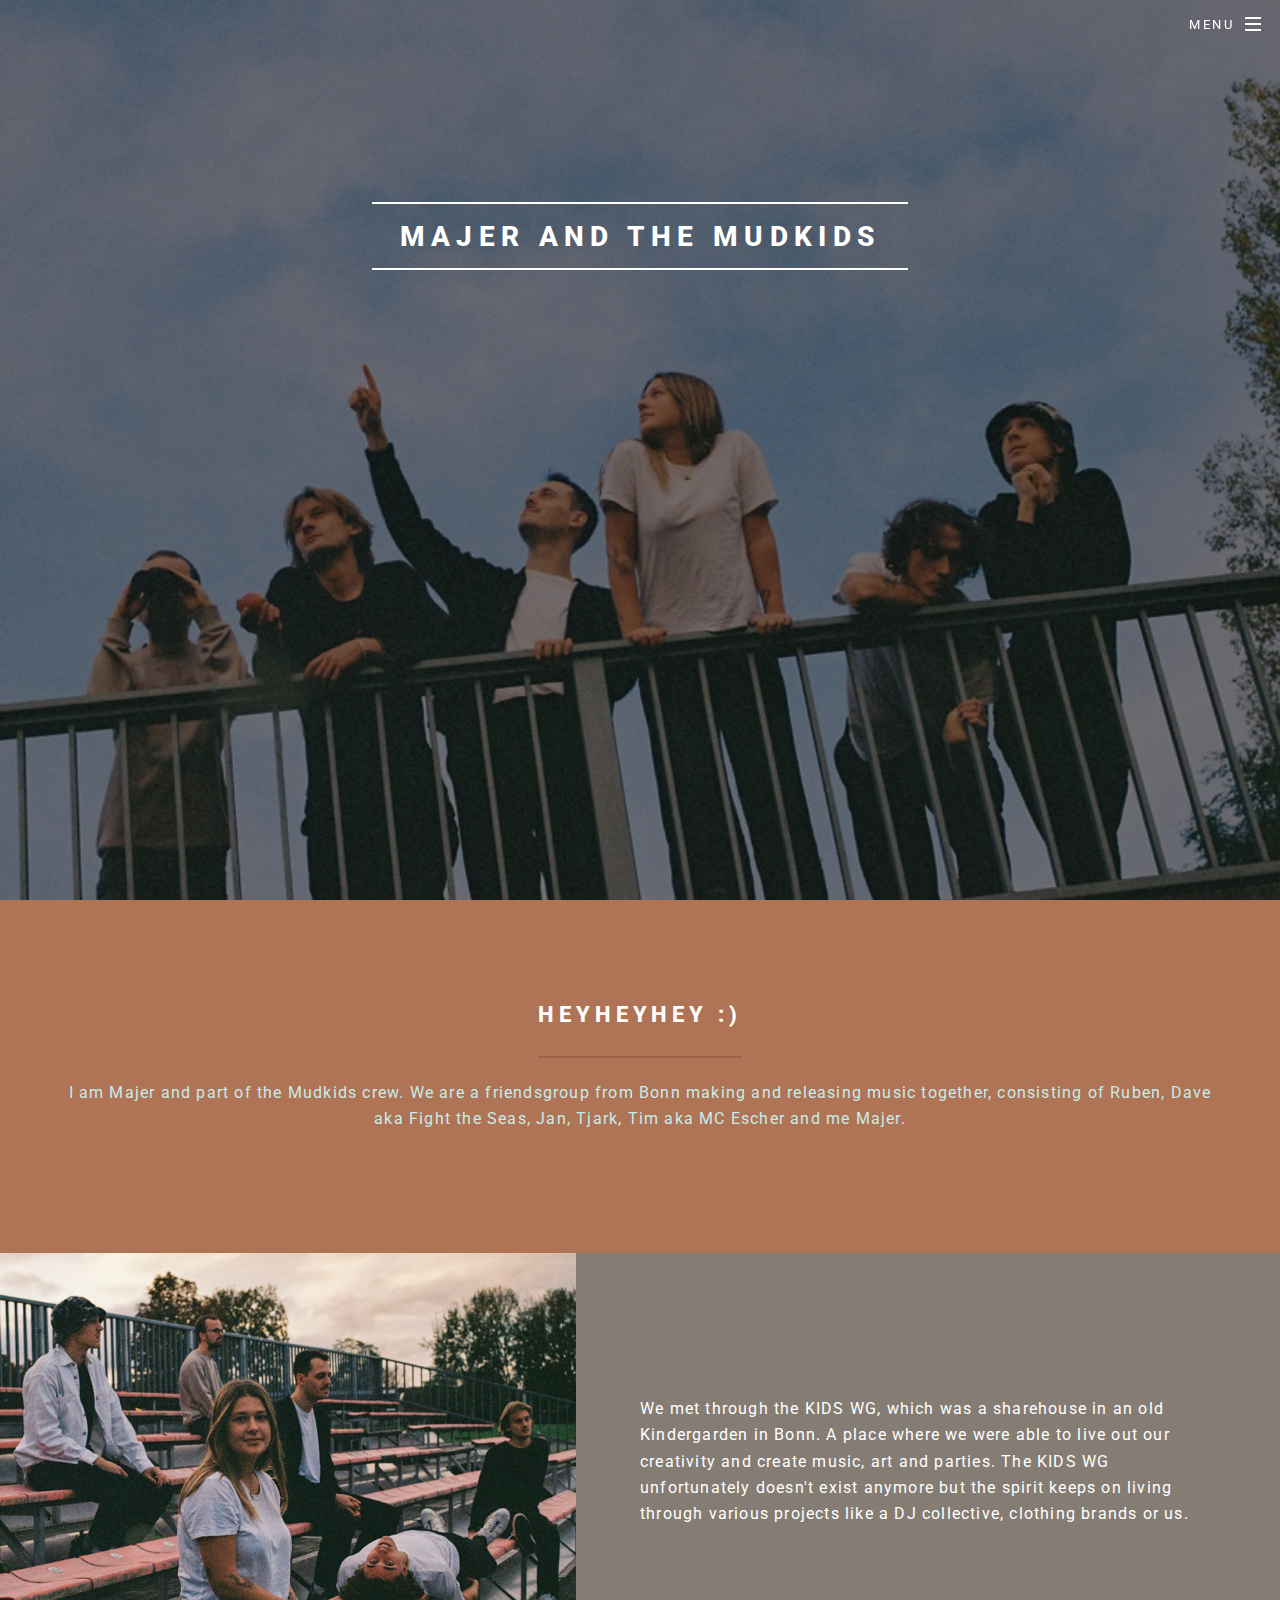
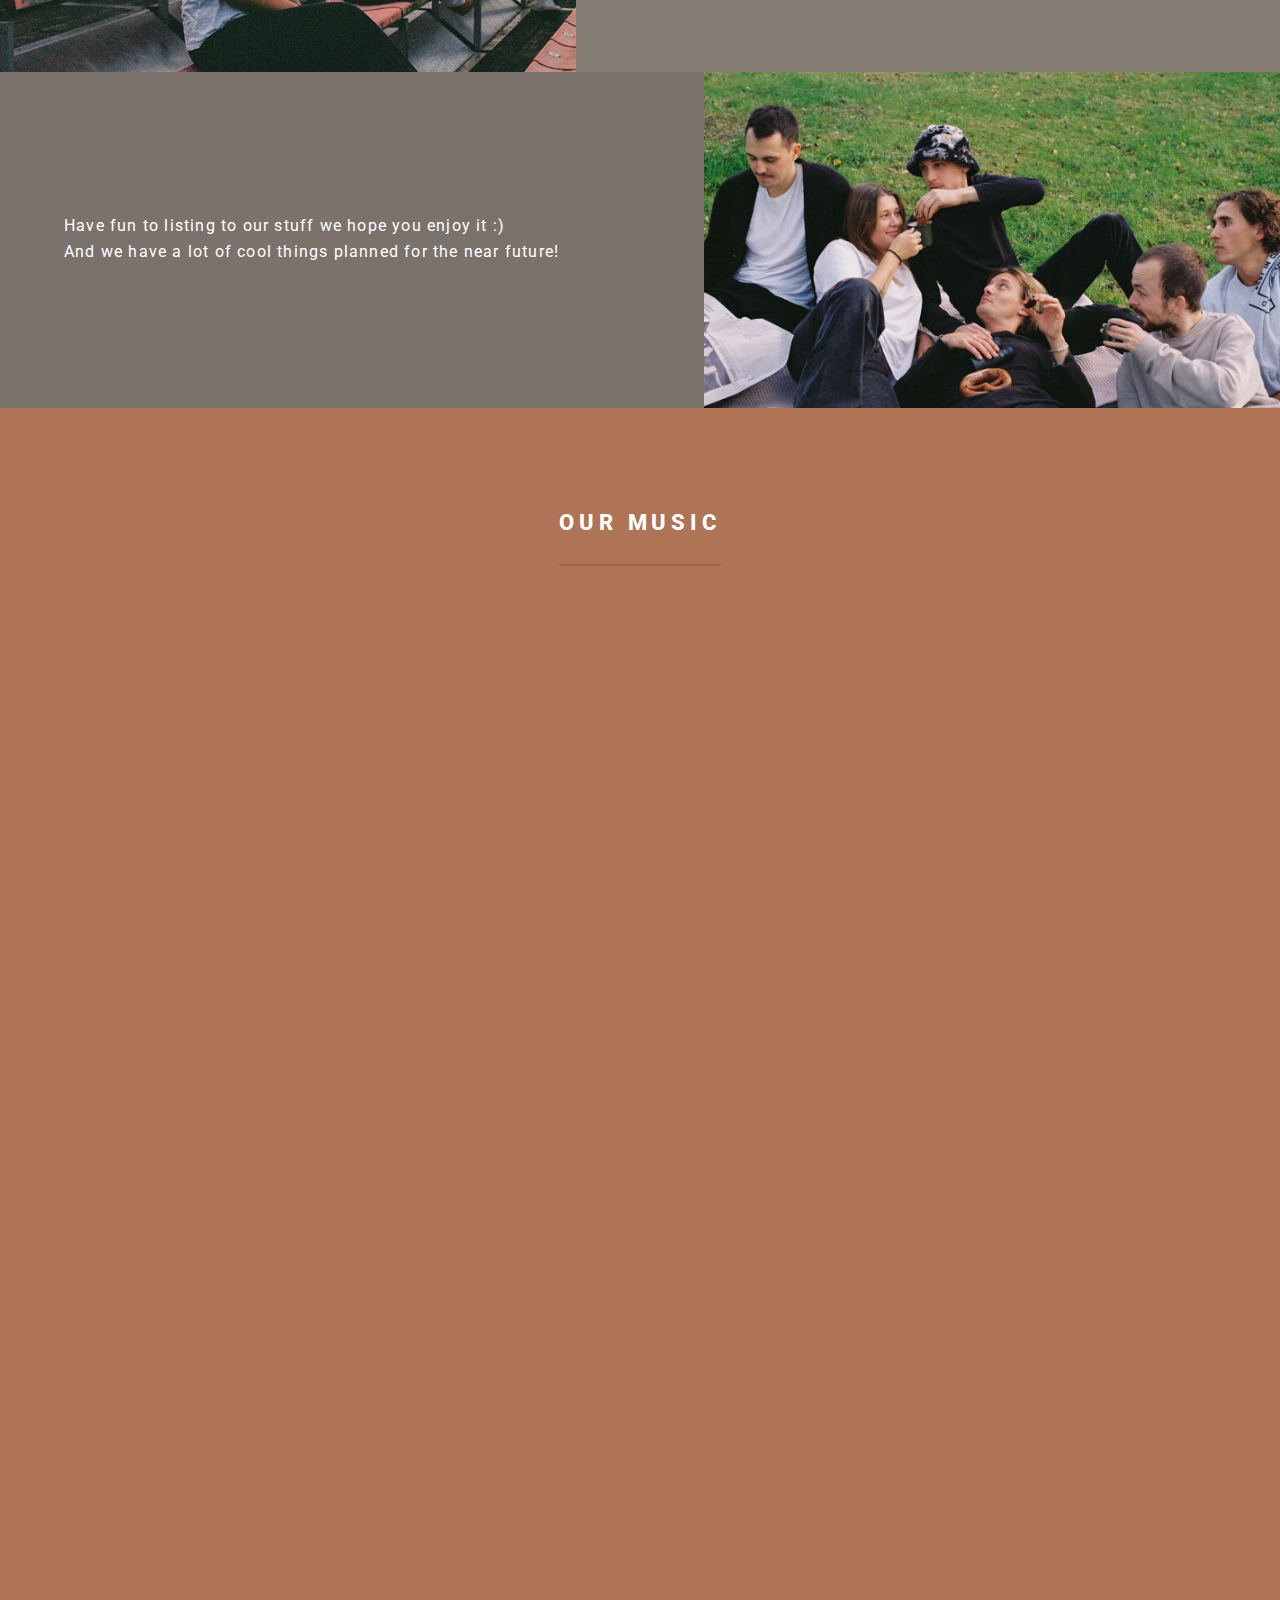
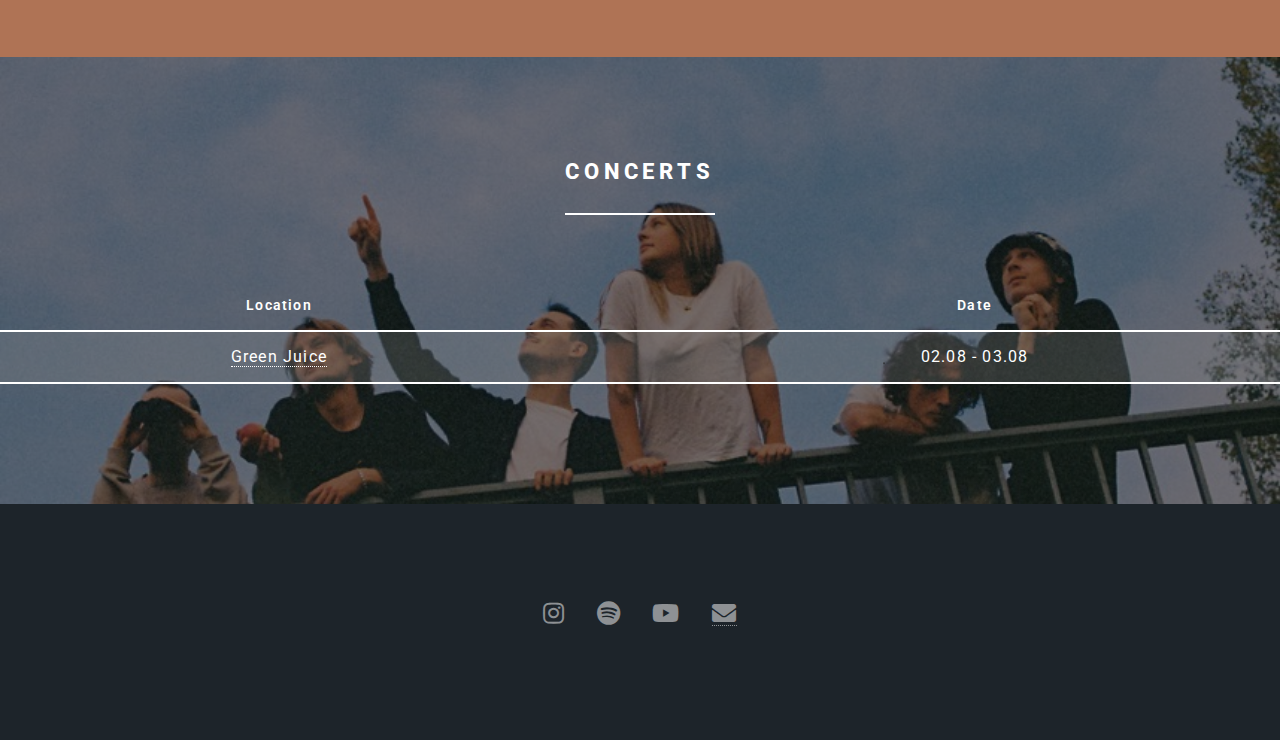
<file: index.html>
<!DOCTYPE HTML>
<!--
	Spectral by HTML5 UP
	html5up.net | @ajlkn
	Free for personal and commercial use under the CCA 3.0 license (html5up.net/license)
-->

<html>

<head>
	<title>MAJER AND THE MUDKIDS</title>
	<meta charset="utf-8" />
	<meta name="viewport" content="width=device-width, initial-scale=1, user-scalable=no" />
	<link rel="stylesheet" href="assets/css/main.css" />
	<noscript>
		<link rel="stylesheet" href="assets/css/noscript.css" />
	</noscript>
</head>

<body class="landing is-preload">

	<!-- Page Wrapper -->
	<div id="page-wrapper">

		<!-- Header -->
		<header id="header" class="alt">
			<h1><a href="index.html">MAJER AND THE MUDKIDS</a></h1>
			<nav id="nav">
				<ul>
					<li class="special">
						<a href="#menu" class="menuToggle"><span>Menu</span></a>
						<div id="menu">
							<ul>
								<li><a href="index.html">Home</a></li>
								<li><a href="presskit.html">Presskit</a></li>
							</ul>
						</div>
					</li>
				</ul>
			</nav>
		</header>

		<!-- Banner -->
		<section id="banner">
			<div class="inner">
				<h2>MAJER AND THE MUDKIDS</h2>

			</div>
		</section>
		<!-- One -->

		<section id="one" class="wrapper style1 special">
			<div class="inner">
				<header class="major">
					<h2>Heyheyhey :)</h2>
					<p>I am Majer and part of the Mudkids crew. We are a friendsgroup from Bonn making and releasing
						music together, consisting of Ruben, Dave aka Fight the Seas, Jan, Tjark, Tim aka MC Escher and
						me Majer.</p>
				</header>

			</div>
		</section>


		<!-- Two -->
		<section id="two" class="wrapper alt style2">
			<section class="spotlight">
				<div class="image"><img src="images/image1.jpg" alt="" /></div>
				<div class="content">
					<p>We met through the KIDS WG, which was a sharehouse in an old Kindergarden in Bonn. A place where
						we were able to live out our creativity and create music, art and parties.
						The KIDS WG unfortunately doesn't exist
						anymore but the spirit keeps on living through various projects like a DJ collective, clothing
						brands or us.
					</p>
				</div>
			</section>
			<section class="spotlight">
				<div class="image"><img src="images/image2.jpg" alt="" /></div>
				<div class="content">
					<p> Have fun to listing to our stuff we hope you enjoy it :) <br>
						And we have a lot of cool things planned for the near future!</p>

				</div>
			</section>
		</section>




		<!-- Three -->
		<section id="three" class="wrapper style3 special">
			<div class="inner">
				<header class="major">
					<h2>Our Music</h2>
				</header>

				<iframe style="border-radius:12px"
					src="https://open.spotify.com/embed/artist/4MCT8Q7WXPLFMRw2hrUx1h?utm_source=generator" width="100%"
					height="500" frameBorder="0" allowfullscreen=""
					allow="autoplay; clipboard-write; encrypted-media; fullscreen; picture-in-picture"
					loading="lazy"></iframe>
				<p></p>

				<iframe style="border-radius:12px" width="70%" height="400"
					src="https://www.youtube.com/embed/W2gVdCemaFY?si=Fq9wbRlB6fjJJgXr" title="YouTube video player"
					frameborder="0"
					allow="accelerometer; autoplay; clipboard-write; encrypted-media; gyroscope; picture-in-picture; web-share"
					allowfullscreen></iframe>

			</div>
		</section>




		<!-- Tables -->
		<section id="three" class="wrapper style4 special">
			<div class="inner">
				<header class="major">
					<h2>Concerts</h2>
				</header>

			</div>
			<!--
			<div>
				<h3>More Coming Soon</h3>
			</div>
		-->
			<div class="table-wrapper">

				<table>
					<thead>

						<th>Location</th>
						<th></th>
						<th>Date</th>
						</tr>
					</thead>
					<tbody>

						<tr>
							<td><a href="https://www.green-juice.de/artist/majer/">Green Juice</a> </td>
							<td></td>
							<td> 02.08 - 03.08</td>
						</tr>

					</tbody>
					<tfoot>
						<tr>
							<td colspan="2"></td>
						</tr>
					</tfoot>
				</table>
			</div>
		</section>
		<!-- Footer -->
		<footer id="footer">
			<ul class="icons">
				<li><a href="https://www.instagram.com/majerandthemudkids/" class="icon brands fa-instagram"><span
							class="label">Instagram</span></a></li>
				<li><a href="https://open.spotify.com/artist/4MCT8Q7WXPLFMRw2hrUx1h?si=6uiwwJPZSTajg1irGy8sCw"
						class="icon brands fa-spotify"><span class="label">Spotify</span></a></li>
				<li><a href="https://m.youtube.com/@mudkidscrew4170" class="icon brands fa-youtube"><span
							class="label">YouTube</span></a></li>
				<li><a href="mailto:majerandthemudkids@gmail.com" class="fa fa-envelope"></a></li>

			</ul>

	</div>

	<!-- Scripts -->
	<script src="assets/js/jquery.min.js"></script>
	<script src="assets/js/jquery.scrollex.min.js"></script>
	<script src="assets/js/jquery.scrolly.min.js"></script>
	<script src="assets/js/browser.min.js"></script>
	<script src="assets/js/breakpoints.min.js"></script>
	<script src="assets/js/util.js"></script>
	<script src="assets/js/main.js"></script>

</body>

</html>
</file>
<file: assets/css/noscript.css>
/*
	Spectral by HTML5 UP
	html5up.net | @ajlkn
	Free for personal and commercial use under the CCA 3.0 license (html5up.net/license)
*/

/* Banner */

	body.is-preload #banner h2 {
		-moz-transform: none;
		-webkit-transform: none;
		-ms-transform: none;
		transform: none;
		opacity: 1;
	}

		body.is-preload #banner h2:before, body.is-preload #banner h2:after {
			width: 100%;
		}

	body.is-preload #banner .more {
		-moz-transform: none;
		-webkit-transform: none;
		-ms-transform: none;
		transform: none;
		opacity: 1;
	}

	body.is-preload #banner:after {
		opacity: 0;
	}
</file>
<file: assets/css/main.css>
@import url(fontawesome-all.min.css);
@import url("https://fonts.googleapis.com/css?family=Open+Sans:400,400italic,600,600italic,800,800italic");
@import url("https://fonts.googleapis.com/css2?family=Nunito:wght@500&family=Roboto&display=swap");
/*
	Spectral by HTML5 UP
	html5up.net | @ajlkn
	Free for personal and commercial use under the CCA 3.0 license (html5up.net/license)
*/

html,
body,
div,
span,
applet,
object,
iframe,
h1,
h2,
h3,
h4,
h5,
h6,
p,
blockquote,
pre,
a,
abbr,
acronym,
address,
big,
cite,
code,
del,
dfn,
em,
img,
ins,
kbd,
q,
s,
samp,
small,
strike,
strong,
sub,
sup,
tt,
var,
b,
u,
i,
center,
dl,
dt,
dd,
ol,
ul,
li,
fieldset,
form,
label,
legend,
table,
caption,
tbody,
tfoot,
thead,
tr,
th,
td,
article,
aside,
canvas,
details,
embed,
figure,
figcaption,
footer,
header,
hgroup,
menu,
nav,
output,
ruby,
section,
summary,
time,
mark,
audio,
video {
  margin: 0;
  padding: 0;
  border: 0;
  font-size: 100%;
  font: inherit;
  vertical-align: baseline;
}

article,
aside,
details,
figcaption,
figure,
footer,
header,
hgroup,
menu,
nav,
section {
  display: block;
}

body {
  line-height: 1;
}

ol,
ul {
  list-style: none;
}

blockquote,
q {
  quotes: none;
}

blockquote:before,
blockquote:after,
q:before,
q:after {
  content: "";
  content: none;
}

table {
  border-collapse: collapse;
  border-spacing: 0;
}

body {
  -webkit-text-size-adjust: none;
}

mark {
  background-color: transparent;
  color: inherit;
}

input::-moz-focus-inner {
  border: 0;
  padding: 0;
}

input,
select,
textarea {
  -moz-appearance: none;
  -webkit-appearance: none;
  -ms-appearance: none;
  appearance: none;
}

/* Basic */

html {
  box-sizing: border-box;
}

*,
*:before,
*:after {
  box-sizing: inherit;
}

body {
  background: #b0c0da;
}

body.is-preload *,
body.is-preload *:before,
body.is-preload *:after {
  -moz-animation: none !important;
  -webkit-animation: none !important;
  -ms-animation: none !important;
  animation: none !important;
  -moz-transition: none !important;
  -webkit-transition: none !important;
  -ms-transition: none !important;
  transition: none !important;
}

body,
input,
select,
textarea {
  color: #fff;
  font-family: "Roboto", "Open Sans", Helvetica, sans-serif;
  font-size: 15pt;
  font-weight: 400;
  letter-spacing: 0.075em;
  line-height: 1.65em;
}

@media screen and (max-width: 1680px) {
  body,
  input,
  select,
  textarea {
    font-size: 13pt;
  }
}

@media screen and (max-width: 1280px) {
  body,
  input,
  select,
  textarea {
    font-size: 12pt;
  }
}

@media screen and (max-width: 736px) {
  body,
  input,
  select,
  textarea {
    font-size: 11pt;
    letter-spacing: 0.0375em;
  }
}

a {
  -moz-transition: color 0.2s ease, border-bottom-color 0.2s ease;
  -webkit-transition: color 0.2s ease, border-bottom-color 0.2s ease;
  -ms-transition: color 0.2s ease, border-bottom-color 0.2s ease;
  transition: color 0.2s ease, border-bottom-color 0.2s ease;
  border-bottom: dotted 1px;
  color: inherit;
  text-decoration: none;
}

a:hover {
  border-bottom-color: transparent;
}

strong,
b {
  color: #fff;
  font-weight: 600;
}

em,
i {
  font-style: italic;
}

p {
  margin: 0 0 2em 0;
}

h1,
h2,
h3,
h4,
h5,
h6 {
  color: #fff;
  font-weight: 800;
  letter-spacing: 0.225em;
  line-height: 1em;
  margin: 0 0 1em 0;
  text-transform: uppercase;
}

h1 a,
h2 a,
h3 a,
h4 a,
h5 a,
h6 a {
  color: inherit;
  text-decoration: none;
}

h2 {
  font-size: 1.35em;
  line-height: 1.75em;
}

@media screen and (max-width: 736px) {
  h2 {
    font-size: 1.1em;
    line-height: 1.65em;
  }
}

h3 {
  font-size: 1.15em;
  line-height: 1.75em;
}

@media screen and (max-width: 736px) {
  h3 {
    font-size: 1em;
    line-height: 1.65em;
  }
}

h4 {
  font-size: 1em;
  line-height: 1.5em;
}

h5 {
  font-size: 0.8em;
  line-height: 1.5em;
}

h6 {
  font-size: 0.7em;
  line-height: 1.5em;
}

sub {
  font-size: 0.8em;
  position: relative;
  top: 0.5em;
}

sup {
  font-size: 0.8em;
  position: relative;
  top: -0.5em;
}

hr {
  border: 0;
  border-bottom: solid 2px #fff;
  margin: 3em 0;
}

hr.major {
  margin: 4.5em 0;
}

blockquote {
  border-left: solid 4px #fff;
  font-style: italic;
  margin: 0 0 2em 0;
  padding: 0.5em 0 0.5em 2em;
}

code {
  background: rgba(144, 144, 144, 0.25);
  border-radius: 3px;
  font-family: "Courier New", monospace;
  font-size: 0.9em;
  letter-spacing: 0;
  margin: 0 0.25em;
  padding: 0.25em 0.65em;
}

pre {
  -webkit-overflow-scrolling: touch;
  font-family: "Courier New", monospace;
  font-size: 0.9em;
  margin: 0 0 2em 0;
}

pre code {
  display: block;
  line-height: 1.75em;
  padding: 1em 1.5em;
  overflow-x: auto;
}

.align-left {
  text-align: left;
}

.align-center {
  text-align: center;
}

.align-right {
  text-align: right;
}

/* Row */

.row {
  display: flex;
  flex-wrap: wrap;
  box-sizing: border-box;
  align-items: stretch;
}

.row > * {
  box-sizing: border-box;
}

.row.gtr-uniform > * > :last-child {
  margin-bottom: 0;
}

.row.aln-left {
  justify-content: flex-start;
}

.row.aln-center {
  justify-content: center;
}

.row.aln-right {
  justify-content: flex-end;
}

.row.aln-top {
  align-items: flex-start;
}

.row.aln-middle {
  align-items: center;
}

.row.aln-bottom {
  align-items: flex-end;
}

.row > .imp {
  order: -1;
}

.row > .col-1 {
  width: 8.33333%;
}

.row > .off-1 {
  margin-left: 8.33333%;
}

.row > .col-2 {
  width: 16.66667%;
}

.row > .off-2 {
  margin-left: 16.66667%;
}

.row > .col-3 {
  width: 25%;
}

.row > .off-3 {
  margin-left: 25%;
}

.row > .col-4 {
  width: 33.33333%;
}

.row > .off-4 {
  margin-left: 33.33333%;
}

.row > .col-5 {
  width: 41.66667%;
}

.row > .off-5 {
  margin-left: 41.66667%;
}

.row > .col-6 {
  width: 50%;
}

.row > .off-6 {
  margin-left: 50%;
}

.row > .col-7 {
  width: 58.33333%;
}

.row > .off-7 {
  margin-left: 58.33333%;
}

.row > .col-8 {
  width: 66.66667%;
}

.row > .off-8 {
  margin-left: 66.66667%;
}

.row > .col-9 {
  width: 75%;
}

.row > .off-9 {
  margin-left: 75%;
}

.row > .col-10 {
  width: 83.33333%;
}

.row > .off-10 {
  margin-left: 83.33333%;
}

.row > .col-11 {
  width: 91.66667%;
}

.row > .off-11 {
  margin-left: 91.66667%;
}

.row > .col-12 {
  width: 100%;
}

.row > .off-12 {
  margin-left: 100%;
}

.row.gtr-0 {
  margin-top: 0;
  margin-left: 0em;
}

.row.gtr-0 > * {
  padding: 0 0 0 0em;
}

.row.gtr-0.gtr-uniform {
  margin-top: 0em;
}

.row.gtr-0.gtr-uniform > * {
  padding-top: 0em;
}

.row.gtr-25 {
  margin-top: 0;
  margin-left: -0.375em;
}

.row.gtr-25 > * {
  padding: 0 0 0 0.375em;
}

.row.gtr-25.gtr-uniform {
  margin-top: -0.375em;
}

.row.gtr-25.gtr-uniform > * {
  padding-top: 0.375em;
}

.row.gtr-50 {
  margin-top: 0;
  margin-left: -0.75em;
}

.row.gtr-50 > * {
  padding: 0 0 0 0.75em;
}

.row.gtr-50.gtr-uniform {
  margin-top: -0.75em;
}

.row.gtr-50.gtr-uniform > * {
  padding-top: 0.75em;
}

.row {
  margin-top: 0;
  margin-left: -1.5em;
}

.row > * {
  padding: 0 0 0 1.5em;
}

.row.gtr-uniform {
  margin-top: -1.5em;
}

.row.gtr-uniform > * {
  padding-top: 1.5em;
}

.row.gtr-150 {
  margin-top: 0;
  margin-left: -2.25em;
}

.row.gtr-150 > * {
  padding: 0 0 0 2.25em;
}

.row.gtr-150.gtr-uniform {
  margin-top: -2.25em;
}

.row.gtr-150.gtr-uniform > * {
  padding-top: 2.25em;
}

.row.gtr-200 {
  margin-top: 0;
  margin-left: -3em;
}

.row.gtr-200 > * {
  padding: 0 0 0 3em;
}

.row.gtr-200.gtr-uniform {
  margin-top: -3em;
}

.row.gtr-200.gtr-uniform > * {
  padding-top: 3em;
}

@media screen and (max-width: 1680px) {
  .row {
    display: flex;
    flex-wrap: wrap;
    box-sizing: border-box;
    align-items: stretch;
  }

  .row > * {
    box-sizing: border-box;
  }

  .row.gtr-uniform > * > :last-child {
    margin-bottom: 0;
  }

  .row.aln-left {
    justify-content: flex-start;
  }

  .row.aln-center {
    justify-content: center;
  }

  .row.aln-right {
    justify-content: flex-end;
  }

  .row.aln-top {
    align-items: flex-start;
  }

  .row.aln-middle {
    align-items: center;
  }

  .row.aln-bottom {
    align-items: flex-end;
  }

  .row > .imp-xlarge {
    order: -1;
  }

  .row > .col-1-xlarge {
    width: 8.33333%;
  }

  .row > .off-1-xlarge {
    margin-left: 8.33333%;
  }

  .row > .col-2-xlarge {
    width: 16.66667%;
  }

  .row > .off-2-xlarge {
    margin-left: 16.66667%;
  }

  .row > .col-3-xlarge {
    width: 25%;
  }

  .row > .off-3-xlarge {
    margin-left: 25%;
  }

  .row > .col-4-xlarge {
    width: 33.33333%;
  }

  .row > .off-4-xlarge {
    margin-left: 33.33333%;
  }

  .row > .col-5-xlarge {
    width: 41.66667%;
  }

  .row > .off-5-xlarge {
    margin-left: 41.66667%;
  }

  .row > .col-6-xlarge {
    width: 50%;
  }

  .row > .off-6-xlarge {
    margin-left: 50%;
  }

  .row > .col-7-xlarge {
    width: 58.33333%;
  }

  .row > .off-7-xlarge {
    margin-left: 58.33333%;
  }

  .row > .col-8-xlarge {
    width: 66.66667%;
  }

  .row > .off-8-xlarge {
    margin-left: 66.66667%;
  }

  .row > .col-9-xlarge {
    width: 75%;
  }

  .row > .off-9-xlarge {
    margin-left: 75%;
  }

  .row > .col-10-xlarge {
    width: 83.33333%;
  }

  .row > .off-10-xlarge {
    margin-left: 83.33333%;
  }

  .row > .col-11-xlarge {
    width: 91.66667%;
  }

  .row > .off-11-xlarge {
    margin-left: 91.66667%;
  }

  .row > .col-12-xlarge {
    width: 100%;
  }

  .row > .off-12-xlarge {
    margin-left: 100%;
  }

  .row.gtr-0 {
    margin-top: 0;
    margin-left: 0em;
  }

  .row.gtr-0 > * {
    padding: 0 0 0 0em;
  }

  .row.gtr-0.gtr-uniform {
    margin-top: 0em;
  }

  .row.gtr-0.gtr-uniform > * {
    padding-top: 0em;
  }

  .row.gtr-25 {
    margin-top: 0;
    margin-left: -0.375em;
  }

  .row.gtr-25 > * {
    padding: 0 0 0 0.375em;
  }

  .row.gtr-25.gtr-uniform {
    margin-top: -0.375em;
  }

  .row.gtr-25.gtr-uniform > * {
    padding-top: 0.375em;
  }

  .row.gtr-50 {
    margin-top: 0;
    margin-left: -0.75em;
  }

  .row.gtr-50 > * {
    padding: 0 0 0 0.75em;
  }

  .row.gtr-50.gtr-uniform {
    margin-top: -0.75em;
  }

  .row.gtr-50.gtr-uniform > * {
    padding-top: 0.75em;
  }

  .row {
    margin-top: 0;
    margin-left: -1.5em;
  }

  .row > * {
    padding: 0 0 0 1.5em;
  }

  .row.gtr-uniform {
    margin-top: -1.5em;
  }

  .row.gtr-uniform > * {
    padding-top: 1.5em;
  }

  .row.gtr-150 {
    margin-top: 0;
    margin-left: -2.25em;
  }

  .row.gtr-150 > * {
    padding: 0 0 0 2.25em;
  }

  .row.gtr-150.gtr-uniform {
    margin-top: -2.25em;
  }

  .row.gtr-150.gtr-uniform > * {
    padding-top: 2.25em;
  }

  .row.gtr-200 {
    margin-top: 0;
    margin-left: -3em;
  }

  .row.gtr-200 > * {
    padding: 0 0 0 3em;
  }

  .row.gtr-200.gtr-uniform {
    margin-top: -3em;
  }

  .row.gtr-200.gtr-uniform > * {
    padding-top: 3em;
  }
}

@media screen and (max-width: 1280px) {
  .row {
    display: flex;
    flex-wrap: wrap;
    box-sizing: border-box;
    align-items: stretch;
  }

  .row > * {
    box-sizing: border-box;
  }

  .row.gtr-uniform > * > :last-child {
    margin-bottom: 0;
  }

  .row.aln-left {
    justify-content: flex-start;
  }

  .row.aln-center {
    justify-content: center;
  }

  .row.aln-right {
    justify-content: flex-end;
  }

  .row.aln-top {
    align-items: flex-start;
  }

  .row.aln-middle {
    align-items: center;
  }

  .row.aln-bottom {
    align-items: flex-end;
  }

  .row > .imp-large {
    order: -1;
  }

  .row > .col-1-large {
    width: 8.33333%;
  }

  .row > .off-1-large {
    margin-left: 8.33333%;
  }

  .row > .col-2-large {
    width: 16.66667%;
  }

  .row > .off-2-large {
    margin-left: 16.66667%;
  }

  .row > .col-3-large {
    width: 25%;
  }

  .row > .off-3-large {
    margin-left: 25%;
  }

  .row > .col-4-large {
    width: 33.33333%;
  }

  .row > .off-4-large {
    margin-left: 33.33333%;
  }

  .row > .col-5-large {
    width: 41.66667%;
  }

  .row > .off-5-large {
    margin-left: 41.66667%;
  }

  .row > .col-6-large {
    width: 50%;
  }

  .row > .off-6-large {
    margin-left: 50%;
  }

  .row > .col-7-large {
    width: 58.33333%;
  }

  .row > .off-7-large {
    margin-left: 58.33333%;
  }

  .row > .col-8-large {
    width: 66.66667%;
  }

  .row > .off-8-large {
    margin-left: 66.66667%;
  }

  .row > .col-9-large {
    width: 75%;
  }

  .row > .off-9-large {
    margin-left: 75%;
  }

  .row > .col-10-large {
    width: 83.33333%;
  }

  .row > .off-10-large {
    margin-left: 83.33333%;
  }

  .row > .col-11-large {
    width: 91.66667%;
  }

  .row > .off-11-large {
    margin-left: 91.66667%;
  }

  .row > .col-12-large {
    width: 100%;
  }

  .row > .off-12-large {
    margin-left: 100%;
  }

  .row.gtr-0 {
    margin-top: 0;
    margin-left: 0em;
  }

  .row.gtr-0 > * {
    padding: 0 0 0 0em;
  }

  .row.gtr-0.gtr-uniform {
    margin-top: 0em;
  }

  .row.gtr-0.gtr-uniform > * {
    padding-top: 0em;
  }

  .row.gtr-25 {
    margin-top: 0;
    margin-left: -0.375em;
  }

  .row.gtr-25 > * {
    padding: 0 0 0 0.375em;
  }

  .row.gtr-25.gtr-uniform {
    margin-top: -0.375em;
  }

  .row.gtr-25.gtr-uniform > * {
    padding-top: 0.375em;
  }

  .row.gtr-50 {
    margin-top: 0;
    margin-left: -0.75em;
  }

  .row.gtr-50 > * {
    padding: 0 0 0 0.75em;
  }

  .row.gtr-50.gtr-uniform {
    margin-top: -0.75em;
  }

  .row.gtr-50.gtr-uniform > * {
    padding-top: 0.75em;
  }

  .row {
    margin-top: 0;
    margin-left: -1.5em;
  }

  .row > * {
    padding: 0 0 0 1.5em;
  }

  .row.gtr-uniform {
    margin-top: -1.5em;
  }

  .row.gtr-uniform > * {
    padding-top: 1.5em;
  }

  .row.gtr-150 {
    margin-top: 0;
    margin-left: -2.25em;
  }

  .row.gtr-150 > * {
    padding: 0 0 0 2.25em;
  }

  .row.gtr-150.gtr-uniform {
    margin-top: -2.25em;
  }

  .row.gtr-150.gtr-uniform > * {
    padding-top: 2.25em;
  }

  .row.gtr-200 {
    margin-top: 0;
    margin-left: -3em;
  }

  .row.gtr-200 > * {
    padding: 0 0 0 3em;
  }

  .row.gtr-200.gtr-uniform {
    margin-top: -3em;
  }

  .row.gtr-200.gtr-uniform > * {
    padding-top: 3em;
  }
}

@media screen and (max-width: 980px) {
  .row {
    display: flex;
    flex-wrap: wrap;
    box-sizing: border-box;
    align-items: stretch;
  }

  .row > * {
    box-sizing: border-box;
  }

  .row.gtr-uniform > * > :last-child {
    margin-bottom: 0;
  }

  .row.aln-left {
    justify-content: flex-start;
  }

  .row.aln-center {
    justify-content: center;
  }

  .row.aln-right {
    justify-content: flex-end;
  }

  .row.aln-top {
    align-items: flex-start;
  }

  .row.aln-middle {
    align-items: center;
  }

  .row.aln-bottom {
    align-items: flex-end;
  }

  .row > .imp-medium {
    order: -1;
  }

  .row > .col-1-medium {
    width: 8.33333%;
  }

  .row > .off-1-medium {
    margin-left: 8.33333%;
  }

  .row > .col-2-medium {
    width: 16.66667%;
  }

  .row > .off-2-medium {
    margin-left: 16.66667%;
  }

  .row > .col-3-medium {
    width: 25%;
  }

  .row > .off-3-medium {
    margin-left: 25%;
  }

  .row > .col-4-medium {
    width: 33.33333%;
  }

  .row > .off-4-medium {
    margin-left: 33.33333%;
  }

  .row > .col-5-medium {
    width: 41.66667%;
  }

  .row > .off-5-medium {
    margin-left: 41.66667%;
  }

  .row > .col-6-medium {
    width: 50%;
  }

  .row > .off-6-medium {
    margin-left: 50%;
  }

  .row > .col-7-medium {
    width: 58.33333%;
  }

  .row > .off-7-medium {
    margin-left: 58.33333%;
  }

  .row > .col-8-medium {
    width: 66.66667%;
  }

  .row > .off-8-medium {
    margin-left: 66.66667%;
  }

  .row > .col-9-medium {
    width: 75%;
  }

  .row > .off-9-medium {
    margin-left: 75%;
  }

  .row > .col-10-medium {
    width: 83.33333%;
  }

  .row > .off-10-medium {
    margin-left: 83.33333%;
  }

  .row > .col-11-medium {
    width: 91.66667%;
  }

  .row > .off-11-medium {
    margin-left: 91.66667%;
  }

  .row > .col-12-medium {
    width: 100%;
  }

  .row > .off-12-medium {
    margin-left: 100%;
  }

  .row.gtr-0 {
    margin-top: 0;
    margin-left: 0em;
  }

  .row.gtr-0 > * {
    padding: 0 0 0 0em;
  }

  .row.gtr-0.gtr-uniform {
    margin-top: 0em;
  }

  .row.gtr-0.gtr-uniform > * {
    padding-top: 0em;
  }

  .row.gtr-25 {
    margin-top: 0;
    margin-left: -0.375em;
  }

  .row.gtr-25 > * {
    padding: 0 0 0 0.375em;
  }

  .row.gtr-25.gtr-uniform {
    margin-top: -0.375em;
  }

  .row.gtr-25.gtr-uniform > * {
    padding-top: 0.375em;
  }

  .row.gtr-50 {
    margin-top: 0;
    margin-left: -0.75em;
  }

  .row.gtr-50 > * {
    padding: 0 0 0 0.75em;
  }

  .row.gtr-50.gtr-uniform {
    margin-top: -0.75em;
  }

  .row.gtr-50.gtr-uniform > * {
    padding-top: 0.75em;
  }

  .row {
    margin-top: 0;
    margin-left: -1.5em;
  }

  .row > * {
    padding: 0 0 0 1.5em;
  }

  .row.gtr-uniform {
    margin-top: -1.5em;
  }

  .row.gtr-uniform > * {
    padding-top: 1.5em;
  }

  .row.gtr-150 {
    margin-top: 0;
    margin-left: -2.25em;
  }

  .row.gtr-150 > * {
    padding: 0 0 0 2.25em;
  }

  .row.gtr-150.gtr-uniform {
    margin-top: -2.25em;
  }

  .row.gtr-150.gtr-uniform > * {
    padding-top: 2.25em;
  }

  .row.gtr-200 {
    margin-top: 0;
    margin-left: -3em;
  }

  .row.gtr-200 > * {
    padding: 0 0 0 3em;
  }

  .row.gtr-200.gtr-uniform {
    margin-top: -3em;
  }

  .row.gtr-200.gtr-uniform > * {
    padding-top: 3em;
  }
}

@media screen and (max-width: 736px) {
  .row {
    display: flex;
    flex-wrap: wrap;
    box-sizing: border-box;
    align-items: stretch;
  }

  .row > * {
    box-sizing: border-box;
  }

  .row.gtr-uniform > * > :last-child {
    margin-bottom: 0;
  }

  .row.aln-left {
    justify-content: flex-start;
  }

  .row.aln-center {
    justify-content: center;
  }

  .row.aln-right {
    justify-content: flex-end;
  }

  .row.aln-top {
    align-items: flex-start;
  }

  .row.aln-middle {
    align-items: center;
  }

  .row.aln-bottom {
    align-items: flex-end;
  }

  .row > .imp-small {
    order: -1;
  }

  .row > .col-1-small {
    width: 8.33333%;
  }

  .row > .off-1-small {
    margin-left: 8.33333%;
  }

  .row > .col-2-small {
    width: 16.66667%;
  }

  .row > .off-2-small {
    margin-left: 16.66667%;
  }

  .row > .col-3-small {
    width: 25%;
  }

  .row > .off-3-small {
    margin-left: 25%;
  }

  .row > .col-4-small {
    width: 33.33333%;
  }

  .row > .off-4-small {
    margin-left: 33.33333%;
  }

  .row > .col-5-small {
    width: 41.66667%;
  }

  .row > .off-5-small {
    margin-left: 41.66667%;
  }

  .row > .col-6-small {
    width: 50%;
  }

  .row > .off-6-small {
    margin-left: 50%;
  }

  .row > .col-7-small {
    width: 58.33333%;
  }

  .row > .off-7-small {
    margin-left: 58.33333%;
  }

  .row > .col-8-small {
    width: 66.66667%;
  }

  .row > .off-8-small {
    margin-left: 66.66667%;
  }

  .row > .col-9-small {
    width: 75%;
  }

  .row > .off-9-small {
    margin-left: 75%;
  }

  .row > .col-10-small {
    width: 83.33333%;
  }

  .row > .off-10-small {
    margin-left: 83.33333%;
  }

  .row > .col-11-small {
    width: 91.66667%;
  }

  .row > .off-11-small {
    margin-left: 91.66667%;
  }

  .row > .col-12-small {
    width: 100%;
  }

  .row > .off-12-small {
    margin-left: 100%;
  }

  .row.gtr-0 {
    margin-top: 0;
    margin-left: 0em;
  }

  .row.gtr-0 > * {
    padding: 0 0 0 0em;
  }

  .row.gtr-0.gtr-uniform {
    margin-top: 0em;
  }

  .row.gtr-0.gtr-uniform > * {
    padding-top: 0em;
  }

  .row.gtr-25 {
    margin-top: 0;
    margin-left: -0.375em;
  }

  .row.gtr-25 > * {
    padding: 0 0 0 0.375em;
  }

  .row.gtr-25.gtr-uniform {
    margin-top: -0.375em;
  }

  .row.gtr-25.gtr-uniform > * {
    padding-top: 0.375em;
  }

  .row.gtr-50 {
    margin-top: 0;
    margin-left: -0.75em;
  }

  .row.gtr-50 > * {
    padding: 0 0 0 0.75em;
  }

  .row.gtr-50.gtr-uniform {
    margin-top: -0.75em;
  }

  .row.gtr-50.gtr-uniform > * {
    padding-top: 0.75em;
  }

  .row {
    margin-top: 0;
    margin-left: -1.5em;
  }

  .row > * {
    padding: 0 0 0 1.5em;
  }

  .row.gtr-uniform {
    margin-top: -1.5em;
  }

  .row.gtr-uniform > * {
    padding-top: 1.5em;
  }

  .row.gtr-150 {
    margin-top: 0;
    margin-left: -2.25em;
  }

  .row.gtr-150 > * {
    padding: 0 0 0 2.25em;
  }

  .row.gtr-150.gtr-uniform {
    margin-top: -2.25em;
  }

  .row.gtr-150.gtr-uniform > * {
    padding-top: 2.25em;
  }

  .row.gtr-200 {
    margin-top: 0;
    margin-left: -3em;
  }

  .row.gtr-200 > * {
    padding: 0 0 0 3em;
  }

  .row.gtr-200.gtr-uniform {
    margin-top: -3em;
  }

  .row.gtr-200.gtr-uniform > * {
    padding-top: 3em;
  }
}

@media screen and (max-width: 480px) {
  .row {
    display: flex;
    flex-wrap: wrap;
    box-sizing: border-box;
    align-items: stretch;
  }

  .row > * {
    box-sizing: border-box;
  }

  .row.gtr-uniform > * > :last-child {
    margin-bottom: 0;
  }

  .row.aln-left {
    justify-content: flex-start;
  }

  .row.aln-center {
    justify-content: center;
  }

  .row.aln-right {
    justify-content: flex-end;
  }

  .row.aln-top {
    align-items: flex-start;
  }

  .row.aln-middle {
    align-items: center;
  }

  .row.aln-bottom {
    align-items: flex-end;
  }

  .row > .imp-xsmall {
    order: -1;
  }

  .row > .col-1-xsmall {
    width: 8.33333%;
  }

  .row > .off-1-xsmall {
    margin-left: 8.33333%;
  }

  .row > .col-2-xsmall {
    width: 16.66667%;
  }

  .row > .off-2-xsmall {
    margin-left: 16.66667%;
  }

  .row > .col-3-xsmall {
    width: 25%;
  }

  .row > .off-3-xsmall {
    margin-left: 25%;
  }

  .row > .col-4-xsmall {
    width: 33.33333%;
  }

  .row > .off-4-xsmall {
    margin-left: 33.33333%;
  }

  .row > .col-5-xsmall {
    width: 41.66667%;
  }

  .row > .off-5-xsmall {
    margin-left: 41.66667%;
  }

  .row > .col-6-xsmall {
    width: 50%;
  }

  .row > .off-6-xsmall {
    margin-left: 50%;
  }

  .row > .col-7-xsmall {
    width: 58.33333%;
  }

  .row > .off-7-xsmall {
    margin-left: 58.33333%;
  }

  .row > .col-8-xsmall {
    width: 66.66667%;
  }

  .row > .off-8-xsmall {
    margin-left: 66.66667%;
  }

  .row > .col-9-xsmall {
    width: 75%;
  }

  .row > .off-9-xsmall {
    margin-left: 75%;
  }

  .row > .col-10-xsmall {
    width: 83.33333%;
  }

  .row > .off-10-xsmall {
    margin-left: 83.33333%;
  }

  .row > .col-11-xsmall {
    width: 91.66667%;
  }

  .row > .off-11-xsmall {
    margin-left: 91.66667%;
  }

  .row > .col-12-xsmall {
    width: 100%;
  }

  .row > .off-12-xsmall {
    margin-left: 100%;
  }

  .row.gtr-0 {
    margin-top: 0;
    margin-left: 0em;
  }

  .row.gtr-0 > * {
    padding: 0 0 0 0em;
  }

  .row.gtr-0.gtr-uniform {
    margin-top: 0em;
  }

  .row.gtr-0.gtr-uniform > * {
    padding-top: 0em;
  }

  .row.gtr-25 {
    margin-top: 0;
    margin-left: -0.375em;
  }

  .row.gtr-25 > * {
    padding: 0 0 0 0.375em;
  }

  .row.gtr-25.gtr-uniform {
    margin-top: -0.375em;
  }

  .row.gtr-25.gtr-uniform > * {
    padding-top: 0.375em;
  }

  .row.gtr-50 {
    margin-top: 0;
    margin-left: -0.75em;
  }

  .row.gtr-50 > * {
    padding: 0 0 0 0.75em;
  }

  .row.gtr-50.gtr-uniform {
    margin-top: -0.75em;
  }

  .row.gtr-50.gtr-uniform > * {
    padding-top: 0.75em;
  }

  .row {
    margin-top: 0;
    margin-left: -1.5em;
  }

  .row > * {
    padding: 0 0 0 1.5em;
  }

  .row.gtr-uniform {
    margin-top: -1.5em;
  }

  .row.gtr-uniform > * {
    padding-top: 1.5em;
  }

  .row.gtr-150 {
    margin-top: 0;
    margin-left: -2.25em;
  }

  .row.gtr-150 > * {
    padding: 0 0 0 2.25em;
  }

  .row.gtr-150.gtr-uniform {
    margin-top: -2.25em;
  }

  .row.gtr-150.gtr-uniform > * {
    padding-top: 2.25em;
  }

  .row.gtr-200 {
    margin-top: 0;
    margin-left: -3em;
  }

  .row.gtr-200 > * {
    padding: 0 0 0 3em;
  }

  .row.gtr-200.gtr-uniform {
    margin-top: -3em;
  }

  .row.gtr-200.gtr-uniform > * {
    padding-top: 3em;
  }
}

/* Section/Article */

section.special,
article.special {
  text-align: center;
}

header p {
  color: rgba(255, 255, 255, 0.5);
  position: relative;
  top: -0.25em;
}

header h3 + p {
  font-size: 1.1em;
}

header h4 + p,
header h5 + p,
header h6 + p {
  font-size: 0.9em;
}

header.major {
  margin: 0 0 3.5em 0;
}

header.major h2,
header.major h3,
header.major h4,
header.major h5,
header.major h6 {
  border-bottom: solid 2px #fff;
  display: inline-block;
  padding-bottom: 1em;
  position: relative;
}

header.major h2:after,
header.major h3:after,
header.major h4:after,
header.major h5:after,
header.major h6:after {
  content: "";
  display: block;
  height: 1px;
}

header.major p {
  color: #fff;
  top: 0;
}

@media screen and (max-width: 736px) {
  header.major {
    margin: 0 0 2em 0;
  }
}

@media screen and (max-width: 980px) {
  header br {
    display: none;
  }
}

/* Form */

form {
  margin: 0 0 2em 0;
}

label {
  color: #fff;
  display: block;
  font-size: 0.9em;
  font-weight: 600;
  margin: 0 0 1em 0;
}

input[type="text"],
input[type="password"],
input[type="email"],
select,
textarea {
  -moz-appearance: none;
  -webkit-appearance: none;
  -ms-appearance: none;
  appearance: none;
  background-color: rgba(144, 144, 144, 0.25);
  border-radius: 3px;
  border: none;
  color: inherit;
  display: block;
  outline: 0;
  padding: 0 1em;
  text-decoration: none;
  width: 100%;
}

input[type="text"]:invalid,
input[type="password"]:invalid,
input[type="email"]:invalid,
select:invalid,
textarea:invalid {
  box-shadow: none;
}

input[type="text"]:focus,
input[type="password"]:focus,
input[type="email"]:focus,
select:focus,
textarea:focus {
  box-shadow: 0 0 0 2px #21b2a6;
}

select {
  background-size: 1.25em;
  background-repeat: no-repeat;
  background-position: calc(100% - 1em) center;
  height: 2.75em;
  padding-right: 2.75em;
  text-overflow: ellipsis;
}

select:focus::-ms-value {
  background-color: transparent;
}

select::-ms-expand {
  display: none;
}

input[type="text"],
input[type="password"],
input[type="email"],
select {
  height: 2.75em;
}

textarea {
  padding: 0.75em 1em;
}

input[type="checkbox"],
input[type="radio"] {
  -moz-appearance: none;
  -webkit-appearance: none;
  -ms-appearance: none;
  appearance: none;
  display: block;
  float: left;
  margin-right: -2em;
  opacity: 0;
  width: 1em;
  z-index: -1;
}

input[type="checkbox"] + label,
input[type="radio"] + label {
  text-decoration: none;
  color: #fff;
  cursor: pointer;
  display: inline-block;
  font-size: 1em;
  font-weight: 400;
  padding-left: 2.4em;
  padding-right: 0.75em;
  position: relative;
}

input[type="checkbox"] + label:before,
input[type="radio"] + label:before {
  -moz-osx-font-smoothing: grayscale;
  -webkit-font-smoothing: antialiased;
  display: inline-block;
  font-style: normal;
  font-variant: normal;
  text-rendering: auto;
  line-height: 1;
  text-transform: none !important;
  font-family: "Font Awesome 5 Free";
  font-weight: 900;
}

input[type="checkbox"] + label:before,
input[type="radio"] + label:before {
  background: rgba(144, 144, 144, 0.25);
  border-radius: 3px;
  content: "";
  display: inline-block;
  font-size: 0.8em;
  height: 2.0625em;
  left: 0;
  line-height: 2.0625em;
  position: absolute;
  text-align: center;
  top: 0;
  width: 2.0625em;
}

input[type="checkbox"]:checked + label:before,
input[type="radio"]:checked + label:before {
  background: #90867e;
  color: #fff;
  content: "\f00c";
}

input[type="checkbox"]:focus + label:before,
input[type="radio"]:focus + label:before {
  box-shadow: 0 0 0 2px #21b2a6;
}

input[type="checkbox"] + label:before {
  border-radius: 3px;
}

input[type="radio"] + label:before {
  border-radius: 100%;
}

::-webkit-input-placeholder {
  color: rgba(255, 255, 255, 0.5) !important;
  opacity: 1;
}

:-moz-placeholder {
  color: rgba(255, 255, 255, 0.5) !important;
  opacity: 1;
}

::-moz-placeholder {
  color: rgba(255, 255, 255, 0.5) !important;
  opacity: 1;
}

:-ms-input-placeholder {
  color: rgba(255, 255, 255, 0.5) !important;
  opacity: 1;
}

/* Box */

.box {
  border-radius: 3px;
  border: solid 2px #fff;
  margin-bottom: 2em;
  padding: 1.5em;
}

.box > :last-child,
.box > :last-child > :last-child,
.box > :last-child > :last-child > :last-child {
  margin-bottom: 0;
}

.box.alt {
  border: 0;
  border-radius: 0;
  padding: 0;
}

/* Icon */

.icon {
  text-decoration: none;
  border-bottom: none;
  position: relative;
}

.icon:before {
  -moz-osx-font-smoothing: grayscale;
  -webkit-font-smoothing: antialiased;
  display: inline-block;
  font-style: normal;
  font-variant: normal;
  text-rendering: auto;
  line-height: 1;
  text-transform: none !important;
  font-family: "Font Awesome 5 Free";
  font-weight: 400;
}

.icon > .label {
  display: none;
}

.icon:before {
  line-height: inherit;
}

.icon.solid:before {
  font-weight: 900;
}

.icon.brands:before {
  font-family: "Font Awesome 5 Brands";
}

.icon.major {
  -moz-transform: rotate(-45deg);
  -webkit-transform: rotate(-45deg);
  -ms-transform: rotate(-45deg);
  transform: rotate(-45deg);
  border-radius: 3px;
  border: solid 2px #fff;
  display: inline-block;
  font-size: 1.35em;
  height: calc(3em + 2px);
  line-height: 3em;
  text-align: center;
  width: calc(3em + 2px);
}

.icon.major:before {
  -moz-transform: rotate(45deg);
  -webkit-transform: rotate(45deg);
  -ms-transform: rotate(45deg);
  transform: rotate(45deg);
  display: inline-block;
  font-size: 1.5em;
}

@media screen and (max-width: 736px) {
  .icon.major {
    font-size: 1em;
  }
}

.icon.style1 {
  color: #00ffcc;
}

.icon.style2 {
  color: #00f0ff;
}

.icon.style3 {
  color: #76ddff;
}

/* Image */

.image {
  border-radius: 3px;
  border: 0;
  display: inline-block;
  position: relative;
}

.image img {
  border-radius: 3px;
  display: block;
}

.image.left {
  float: left;
  margin: 0 2em 2em 0;
  top: 0.25em;
}

.image.right {
  float: right;
  margin: 0 0 2em 2em;
  top: 0.25em;
}

.image.left,
.image.right {
  max-width: 40%;
}

.image.left img,
.image.right img {
  width: 100%;
}

.image.fit {
  display: block;
  margin: 0 0 2em 0;
  width: 100%;
}

.image.fit img {
  width: 100%;
}

/* List */

ol {
  list-style: decimal;
  margin: 0 0 2em 0;
  padding-left: 1.25em;
}

ol li {
  padding-left: 0.25em;
}

ul {
  list-style: disc;
  margin: 0 0 2em 0;
  padding-left: 1em;
}

ul li {
  padding-left: 0.5em;
}

ul.alt {
  list-style: none;
  padding-left: 0;
}

ul.alt li {
  border-top: solid 1px #fff;
  padding: 0.5em 0;
}

ul.alt li:first-child {
  border-top: 0;
  padding-top: 0;
}

dl {
  margin: 0 0 2em 0;
}

/* Actions */

ul.actions {
  display: -moz-flex;
  display: -webkit-flex;
  display: -ms-flex;
  display: flex;
  cursor: default;
  list-style: none;
  margin-left: -1em;
  padding-left: 0;
}

ul.actions li {
  padding: 0 0 0 1em;
  vertical-align: middle;
}

ul.actions.special {
  -moz-justify-content: center;
  -webkit-justify-content: center;
  -ms-justify-content: center;
  justify-content: center;
  width: 100%;
  margin-left: 0;
}

ul.actions.special li:first-child {
  padding-left: 0;
}

ul.actions.stacked {
  -moz-flex-direction: column;
  -webkit-flex-direction: column;
  -ms-flex-direction: column;
  flex-direction: column;
  margin-left: 0;
}

ul.actions.stacked li {
  padding: 1em 0 0 0;
}

ul.actions.stacked li:first-child {
  padding-top: 0;
}

ul.actions.fit {
  width: calc(100% + 1em);
}

ul.actions.fit li {
  -moz-flex-grow: 1;
  -webkit-flex-grow: 1;
  -ms-flex-grow: 1;
  flex-grow: 1;
  -moz-flex-shrink: 1;
  -webkit-flex-shrink: 1;
  -ms-flex-shrink: 1;
  flex-shrink: 1;
  width: 100%;
}

ul.actions.fit li > * {
  width: 100%;
}

ul.actions.fit.stacked {
  width: 100%;
}

@media screen and (max-width: 480px) {
  ul.actions:not(.fixed) {
    -moz-flex-direction: column;
    -webkit-flex-direction: column;
    -ms-flex-direction: column;
    flex-direction: column;
    margin-left: 0;
    width: 100% !important;
  }

  ul.actions:not(.fixed) li {
    -moz-flex-grow: 1;
    -webkit-flex-grow: 1;
    -ms-flex-grow: 1;
    flex-grow: 1;
    -moz-flex-shrink: 1;
    -webkit-flex-shrink: 1;
    -ms-flex-shrink: 1;
    flex-shrink: 1;
    padding: 1em 0 0 0;
    text-align: center;
    width: 100%;
  }

  ul.actions:not(.fixed) li > * {
    width: 100%;
  }

  ul.actions:not(.fixed) li:first-child {
    padding-top: 0;
  }

  ul.actions:not(.fixed) li input[type="submit"],
  ul.actions:not(.fixed) li input[type="reset"],
  ul.actions:not(.fixed) li input[type="button"],
  ul.actions:not(.fixed) li button,
  ul.actions:not(.fixed) li .button {
    width: 100%;
  }

  ul.actions:not(.fixed) li input[type="submit"].icon:before,
  ul.actions:not(.fixed) li input[type="reset"].icon:before,
  ul.actions:not(.fixed) li input[type="button"].icon:before,
  ul.actions:not(.fixed) li button.icon:before,
  ul.actions:not(.fixed) li .button.icon:before {
    margin-left: -0.5em;
  }
}

/* Icons */

ul.icons {
  cursor: default;
  list-style: none;
  padding-left: 0;
}

ul.icons li {
  display: inline-block;
  padding: 0 1em 0 0;
}

ul.icons li:last-child {
  padding-right: 0 !important;
}

ul.icons.major {
  padding: 1em 0;
}

ul.icons.major li {
  padding-right: 3.5em;
}

@media screen and (max-width: 736px) {
  ul.icons.major li {
    padding: 0 1em !important;
  }
}

/* Table */

.table-wrapper {
  -webkit-overflow-scrolling: touch;
  overflow-x: auto;
}

table {
  margin: 0 0 2em 0;
  width: 100%;
}

table tbody tr {
  border: solid 1px #fff;
  border-left: 0;
  border-right: 0;
}

table tbody tr:nth-child(2n + 1) {
  background-color: rgba(144, 144, 144, 0.25);
}

table td {
  padding: 0.75em 0.75em;
}

table th {
  color: #fff;
  font-size: 0.9em;
  font-weight: 600;
  padding: 0 0.75em 0.75em 0.75em;
  text-align: middle;
}

table thead {
  border-bottom: solid 2px #fff;
}

table tfoot {
  border-top: solid 2px #fff;
}

table.alt {
  border-collapse: separate;
}

table.alt tbody tr td {
  border: solid 1px #fff;
  border-left-width: 0;
  border-top-width: 0;
}

table.alt tbody tr td:first-child {
  border-left-width: 1px;
}

table.alt tbody tr:first-child td {
  border-top-width: 1px;
}

table.alt thead {
  border-bottom: 0;
}

table.alt tfoot {
  border-top: 0;
}

input[type="submit"],
input[type="reset"],
input[type="button"],
button,
.button {
  -moz-appearance: none;
  -webkit-appearance: none;
  -ms-appearance: none;
  appearance: none;
  -moz-transition: background-color 0.2s ease-in-out, color 0.2s ease-in-out;
  -webkit-transition: background-color 0.2s ease-in-out, color 0.2s ease-in-out;
  -ms-transition: background-color 0.2s ease-in-out, color 0.2s ease-in-out;
  transition: background-color 0.2s ease-in-out, color 0.2s ease-in-out;
  background-color: transparent;
  border-radius: 3px;
  border: 0;
  box-shadow: inset 0 0 0 2px #fff;
  color: #fff;
  cursor: pointer;
  display: inline-block;
  font-size: 0.8em;
  font-weight: 600;
  height: 3.125em;
  letter-spacing: 0.225em;
  line-height: 3.125em;
  max-width: 30em;
  padding: 0 2.75em;
  text-align: center;
  text-decoration: none;
  text-transform: uppercase;
  white-space: nowrap;
  overflow: hidden;
  text-overflow: ellipsis;
}

input[type="submit"]:hover,
input[type="reset"]:hover,
input[type="button"]:hover,
button:hover,
.button:hover {
  background-color: rgba(144, 144, 144, 0.25);
}

input[type="submit"]:active,
input[type="reset"]:active,
input[type="button"]:active,
button:active,
.button:active {
  background-color: rgba(144, 144, 144, 0.5);
}

input[type="submit"].icon:before,
input[type="reset"].icon:before,
input[type="button"].icon:before,
button.icon:before,
.button.icon:before {
  margin-right: 0.5em;
}

input[type="submit"].fit,
input[type="reset"].fit,
input[type="button"].fit,
button.fit,
.button.fit {
  width: 100%;
}

input[type="submit"].small,
input[type="reset"].small,
input[type="button"].small,
button.small,
.button.small {
  font-size: 0.8em;
}

input[type="submit"].large,
input[type="reset"].large,
input[type="button"].large,
button.large,
.button.large {
  font-size: 1.35em;
}

input[type="submit"].primary,
input[type="reset"].primary,
input[type="button"].primary,
button.primary,
.button.primary {
  background-color: #ed4933;
  box-shadow: none !important;
  color: #ffffff !important;
}

input[type="submit"].primary:hover,
input[type="reset"].primary:hover,
input[type="button"].primary:hover,
button.primary:hover,
.button.primary:hover {
  background-color: #ef5e4a !important;
}

input[type="submit"].primary:active,
input[type="reset"].primary:active,
input[type="button"].primary:active,
button.primary:active,
.button.primary:active {
  background-color: #eb341c !important;
}

input[type="submit"].disabled,
input[type="submit"]:disabled,
input[type="reset"].disabled,
input[type="reset"]:disabled,
input[type="button"].disabled,
input[type="button"]:disabled,
button.disabled,
button:disabled,
.button.disabled,
.button:disabled {
  pointer-events: none;
  opacity: 0.25;
}

@media screen and (max-width: 736px) {
  input[type="submit"],
  input[type="reset"],
  input[type="button"],
  button,
  .button {
    height: 3.75em;
    line-height: 3.75em;
  }
}

/* Features */

.features {
  display: -moz-flex;
  display: -webkit-flex;
  display: -ms-flex;
  display: flex;
  -moz-flex-wrap: wrap;
  -webkit-flex-wrap: wrap;
  -ms-flex-wrap: wrap;
  flex-wrap: wrap;
  -moz-justify-content: center;
  -webkit-justify-content: center;
  -ms-justify-content: center;
  justify-content: center;
  list-style: none;
  padding: 0;
  width: 100%;
}

.features li {
  padding: 4em 4em 2em 6em;
  display: block;
  position: relative;
  text-align: left;
  width: 50%;
}

.features li:nth-child(1) {
  background-color: rgba(0, 0, 0, 0.035);
}

.features li:nth-child(2) {
  background-color: rgba(0, 0, 0, 0.07);
}

.features li:nth-child(3) {
  background-color: rgba(0, 0, 0, 0.105);
}

.features li:nth-child(4) {
  background-color: rgba(0, 0, 0, 0.14);
}

.features li:nth-child(5) {
  background-color: rgba(0, 0, 0, 0.175);
}

.features li:nth-child(6) {
  background-color: rgba(0, 0, 0, 0.21);
}

.features li:nth-child(7) {
  background-color: rgba(0, 0, 0, 0.245);
}

.features li:nth-child(8) {
  background-color: rgba(0, 0, 0, 0.28);
}

.features li:nth-child(9) {
  background-color: rgba(0, 0, 0, 0.315);
}

.features li:nth-child(10) {
  background-color: rgba(0, 0, 0, 0.35);
}

.features li:before {
  display: block;
  color: #00ffcc;
  position: absolute;
  left: 1.75em;
  top: 2.75em;
  font-size: 1.5em;
}

.features li:nth-child(1) {
  border-top-left-radius: 3px;
}

.features li:nth-child(2) {
  border-top-right-radius: 3px;
}

.features li:nth-last-child(1) {
  border-bottom-right-radius: 3px;
}

.features li:nth-last-child(2) {
  border-bottom-left-radius: 3px;
}

@media screen and (max-width: 980px) {
  .features li {
    padding: 3em 2em 1em 2em;
    text-align: center;
  }

  .features li:before {
    left: 0;
    margin: 0 0 1em 0;
    position: relative;
    top: 0;
  }
}

@media screen and (max-width: 736px) {
  .features li {
    padding: 3em 0 1em 0;
    background-color: transparent !important;
    border-top: solid 2px #fff;
    width: 100%;
  }

  .features li:first-child {
    border-top: 0;
  }
}

/* Spotlight */

.spotlight {
  -moz-align-items: center;
  -webkit-align-items: center;
  -ms-align-items: center;
  align-items: center;
  display: -moz-flex;
  display: -webkit-flex;
  display: -ms-flex;
  display: flex;
}

.spotlight .image {
  -moz-order: 1;
  -webkit-order: 1;
  -ms-order: 1;
  order: 1;
  border-radius: 0;
  width: 40%;
}

.spotlight .image img {
  border-radius: 0;
  width: 100%;
}

.spotlight .content {
  padding: 2em 4em 0.1em 4em;
  -moz-order: 2;
  -webkit-order: 2;
  -ms-order: 2;
  order: 2;
  max-width: 48em;
  width: 60%;
}

.spotlight:nth-child(2n) {
  -moz-flex-direction: row-reverse;
  -webkit-flex-direction: row-reverse;
  -ms-flex-direction: row-reverse;
  flex-direction: row-reverse;
}

.spotlight:nth-child(1) {
  background-color: rgba(0, 0, 0, 0.075);
}

.spotlight:nth-child(2) {
  background-color: rgba(0, 0, 0, 0.15);
}

.spotlight:nth-child(3) {
  background-color: rgba(0, 0, 0, 0.225);
}

.spotlight:nth-child(4) {
  background-color: rgba(0, 0, 0, 0.3);
}

.spotlight:nth-child(5) {
  background-color: rgba(0, 0, 0, 0.375);
}

.spotlight:nth-child(6) {
  background-color: rgba(0, 0, 0, 0.45);
}

.spotlight:nth-child(7) {
  background-color: rgba(0, 0, 0, 0.525);
}

.spotlight:nth-child(8) {
  background-color: rgba(0, 0, 0, 0.6);
}

.spotlight:nth-child(9) {
  background-color: rgba(0, 0, 0, 0.675);
}

.spotlight:nth-child(10) {
  background-color: rgba(0, 0, 0, 0.75);
}

@media screen and (max-width: 1280px) {
  .spotlight .image {
    width: 45%;
  }

  .spotlight .content {
    width: 55%;
  }
}

@media screen and (max-width: 980px) {
  .spotlight {
    display: block;
  }

  .spotlight br {
    display: none;
  }

  .spotlight .image {
    width: 100%;
  }

  .spotlight .content {
    padding: 4em 3em 2em 3em;
    max-width: none;
    text-align: center;
    width: 100%;
  }
}

@media screen and (max-width: 736px) {
  .spotlight .content {
    padding: 3em 2em 1em 2em;
  }
}

/* Wrapper */

.wrapper {
  padding: 6em 0 4em 0;
}

.wrapper > .inner {
  width: 60em;
  margin: 0 auto;
}

@media screen and (max-width: 1280px) {
  .wrapper > .inner {
    width: 90%;
  }
}

@media screen and (max-width: 980px) {
  .wrapper > .inner {
    width: 100%;
  }
}

.wrapper.alt {
  padding: 0;
}

.wrapper.style1 {
  background-color: #af7355;
  color: #c8ece9;
}

.wrapper.style1 strong,
.wrapper.style1 b {
  color: #ffffff;
}

.wrapper.style1 h2,
.wrapper.style1 h3,
.wrapper.style1 h4,
.wrapper.style1 h5,
.wrapper.style1 h6 {
  color: #ffffff;
}

.wrapper.style1 hr {
  border-color: rgba(0, 0, 0, 0.125);
}

.wrapper.style1 blockquote {
  border-color: rgba(0, 0, 0, 0.125);
}

.wrapper.style1 code {
  background: rgba(255, 255, 255, 0.075);
}

.wrapper.style1 header p {
  color: #a6e0db;
}

.wrapper.style1 header.major h2,
.wrapper.style1 header.major h3,
.wrapper.style1 header.major h4,
.wrapper.style1 header.major h5,
.wrapper.style1 header.major h6 {
  border-color: rgba(0, 0, 0, 0.125);
}

.wrapper.style1 header.major p {
  color: #c8ece9;
}

.wrapper.style1 label {
  color: #ffffff;
}

.wrapper.style1 input[type="text"],
.wrapper.style1 input[type="password"],
.wrapper.style1 input[type="email"],
.wrapper.style1 select,
.wrapper.style1 textarea {
  background-color: rgba(255, 255, 255, 0.075);
}

.wrapper.style1 select {
  background-image: url("data:image/svg+xml;charset=utf8,%3Csvg xmlns='http://www.w3.org/2000/svg' width='40' height='40' preserveAspectRatio='none' viewBox='0 0 40 40'%3E%3Cpath d='M9.4,12.3l10.4,10.4l10.4-10.4c0.2-0.2,0.5-0.4,0.9-0.4c0.3,0,0.6,0.1,0.9,0.4l3.3,3.3c0.2,0.2,0.4,0.5,0.4,0.9 c0,0.4-0.1,0.6-0.4,0.9L20.7,31.9c-0.2,0.2-0.5,0.4-0.9,0.4c-0.3,0-0.6-0.1-0.9-0.4L4.3,17.3c-0.2-0.2-0.4-0.5-0.4-0.9 c0-0.4,0.1-0.6,0.4-0.9l3.3-3.3c0.2-0.2,0.5-0.4,0.9-0.4S9.1,12.1,9.4,12.3z' fill='rgba(0, 0, 0, 0.125)' /%3E%3C/svg%3E");
}

.wrapper.style1 select option {
  color: #ffffff;
  background: #21b2a6;
}

.wrapper.style1 input[type="checkbox"] + label,
.wrapper.style1 input[type="radio"] + label {
  color: #c8ece9;
}

.wrapper.style1 input[type="checkbox"] + label:before,
.wrapper.style1 input[type="radio"] + label:before {
  background: rgba(255, 255, 255, 0.075);
}

.wrapper.style1 input[type="checkbox"]:checked + label:before,
.wrapper.style1 input[type="radio"]:checked + label:before {
  background: #ffffff;
  color: #21b2a6;
}

.wrapper.style1 ::-webkit-input-placeholder {
  color: #a6e0db !important;
}

.wrapper.style1 :-moz-placeholder {
  color: #a6e0db !important;
}

.wrapper.style1 ::-moz-placeholder {
  color: #a6e0db !important;
}

.wrapper.style1 :-ms-input-placeholder {
  color: #a6e0db !important;
}

.wrapper.style1 .formerize-placeholder {
  color: #a6e0db !important;
}

.wrapper.style1 .icon.major {
  border-color: rgba(0, 0, 0, 0.125);
}

.wrapper.style1 ul.alt li {
  border-color: rgba(0, 0, 0, 0.125);
}

.wrapper.style1 table tbody tr {
  border-color: rgba(0, 0, 0, 0.125);
}

.wrapper.style1 table tbody tr:nth-child(2n + 1) {
  background-color: rgba(255, 255, 255, 0.075);
}

.wrapper.style1 table th {
  color: #ffffff;
}

.wrapper.style1 table thead {
  border-color: rgba(0, 0, 0, 0.125);
}

.wrapper.style1 table tfoot {
  border-color: rgba(0, 0, 0, 0.125);
}

.wrapper.style1 table.alt tbody tr td {
  border-color: rgba(0, 0, 0, 0.125);
}

.wrapper.style1 input[type="submit"],
.wrapper.style1 input[type="reset"],
.wrapper.style1 input[type="button"],
.wrapper.style1 button,
.wrapper.style1 .button {
  box-shadow: inset 0 0 0 2px rgba(0, 0, 0, 0.125);
  color: #ffffff;
}

.wrapper.style1 input[type="submit"]:hover,
.wrapper.style1 input[type="reset"]:hover,
.wrapper.style1 input[type="button"]:hover,
.wrapper.style1 button:hover,
.wrapper.style1 .button:hover {
  background-color: rgba(255, 255, 255, 0.075);
}

.wrapper.style1 input[type="submit"]:active,
.wrapper.style1 input[type="reset"]:active,
.wrapper.style1 input[type="button"]:active,
.wrapper.style1 button:active,
.wrapper.style1 .button:active {
  background-color: rgba(255, 255, 255, 0.2);
}

@media screen and (max-width: 736px) {
  .wrapper.style1 .features li {
    border-top-color: rgba(0, 0, 0, 0.125);
  }
}

.wrapper.style2 {
  background-color: #90867e;
}

.wrapper.style3 {
  background-color: #af7355;
  color: #d3d4e4;
}

.wrapper.style3 strong,
.wrapper.style3 b {
  color: #ffffff;
}

.wrapper.style3 h2,
.wrapper.style3 h3,
.wrapper.style3 h4,
.wrapper.style3 h5,
.wrapper.style3 h6 {
  color: #ffffff;
}

.wrapper.style3 hr {
  border-color: rgba(0, 0, 0, 0.125);
}

.wrapper.style3 blockquote {
  border-color: rgba(0, 0, 0, 0.125);
}

.wrapper.style3 code {
  background: rgba(255, 255, 255, 0.075);
}

.wrapper.style3 header p {
  color: #b9bad4;
}

.wrapper.style3 header.major h2,
.wrapper.style3 header.major h3,
.wrapper.style3 header.major h4,
.wrapper.style3 header.major h5,
.wrapper.style3 header.major h6 {
  border-color: rgba(0, 0, 0, 0.125);
}

.wrapper.style3 header.major p {
  color: #d3d4e4;
}

.wrapper.style3 label {
  color: #ffffff;
}

.wrapper.style3 input[type="text"],
.wrapper.style3 input[type="password"],
.wrapper.style3 input[type="email"],
.wrapper.style3 select,
.wrapper.style3 textarea {
  background-color: rgba(255, 255, 255, 0.075);
}

.wrapper.style3 select {
  background-image: url("data:image/svg+xml;charset=utf8,%3Csvg xmlns='http://www.w3.org/2000/svg' width='40' height='40' preserveAspectRatio='none' viewBox='0 0 40 40'%3E%3Cpath d='M9.4,12.3l10.4,10.4l10.4-10.4c0.2-0.2,0.5-0.4,0.9-0.4c0.3,0,0.6,0.1,0.9,0.4l3.3,3.3c0.2,0.2,0.4,0.5,0.4,0.9 c0,0.4-0.1,0.6-0.4,0.9L20.7,31.9c-0.2,0.2-0.5,0.4-0.9,0.4c-0.3,0-0.6-0.1-0.9-0.4L4.3,17.3c-0.2-0.2-0.4-0.5-0.4-0.9 c0-0.4,0.1-0.6,0.4-0.9l3.3-3.3c0.2-0.2,0.5-0.4,0.9-0.4S9.1,12.1,9.4,12.3z' fill='rgba(0, 0, 0, 0.125)' /%3E%3C/svg%3E");
}

.wrapper.style3 select option {
  color: #ffffff;
  background: #af7355;
}

.wrapper.style3 input[type="checkbox"] + label,
.wrapper.style3 input[type="radio"] + label {
  color: #d3d4e4;
}

.wrapper.style3 input[type="checkbox"] + label:before,
.wrapper.style3 input[type="radio"] + label:before {
  background: rgba(255, 255, 255, 0.075);
}

.wrapper.style3 input[type="checkbox"]:checked + label:before,
.wrapper.style3 input[type="radio"]:checked + label:before {
  background: #ffffff;
  color: #af7355;
}

.wrapper.style3 ::-webkit-input-placeholder {
  color: #b9bad4 !important;
}

.wrapper.style3 :-moz-placeholder {
  color: #b9bad4 !important;
}

.wrapper.style3 ::-moz-placeholder {
  color: #b9bad4 !important;
}

.wrapper.style3 :-ms-input-placeholder {
  color: #b9bad4 !important;
}

.wrapper.style3 .formerize-placeholder {
  color: #b9bad4 !important;
}

.wrapper.style3 .icon.major {
  border-color: rgba(0, 0, 0, 0.125);
}

.wrapper.style3 ul.alt li {
  border-color: rgba(0, 0, 0, 0.125);
}

.wrapper.style3 table tbody tr {
  border-color: rgba(0, 0, 0, 0.125);
}

.wrapper.style3 table tbody tr:nth-child(2n + 1) {
  background-color: rgba(255, 255, 255, 0.075);
}

.wrapper.style3 table th {
  color: #ffffff;
}

.wrapper.style3 table thead {
  border-color: rgba(0, 0, 0, 0.125);
}

.wrapper.style3 table tfoot {
  border-color: rgba(0, 0, 0, 0.125);
}

.wrapper.style3 table.alt tbody tr td {
  border-color: rgba(0, 0, 0, 0.125);
}

.wrapper.style3 input[type="submit"],
.wrapper.style3 input[type="reset"],
.wrapper.style3 input[type="button"],
.wrapper.style3 button,
.wrapper.style3 .button {
  box-shadow: inset 0 0 0 2px rgba(0, 0, 0, 0.125);
  color: #ffffff;
}

.wrapper.style3 input[type="submit"]:hover,
.wrapper.style3 input[type="reset"]:hover,
.wrapper.style3 input[type="button"]:hover,
.wrapper.style3 button:hover,
.wrapper.style3 .button:hover {
  background-color: rgba(255, 255, 255, 0.075);
}

.wrapper.style3 input[type="submit"]:active,
.wrapper.style3 input[type="reset"]:active,
.wrapper.style3 input[type="button"]:active,
.wrapper.style3 button:active,
.wrapper.style3 .button:active {
  background-color: rgba(255, 255, 255, 0.2);
}

@media screen and (max-width: 736px) {
  .wrapper.style3 .features li {
    border-top-color: rgba(0, 0, 0, 0.125);
  }
}

.wrapper.style4 {
  background-color: transparent;
}

.wrapper.style5 {
  background-color: #ffffff;
  color: #4e4852;
}

.wrapper.style5 strong,
.wrapper.style5 b {
  color: #90867e;
}

.wrapper.style5 h2,
.wrapper.style5 h3,
.wrapper.style5 h4,
.wrapper.style5 h5,
.wrapper.style5 h6 {
  color: #90867e;
}

.wrapper.style5 hr {
  border-color: #dfdfdf;
}

.wrapper.style5 blockquote {
  border-color: #dfdfdf;
}

.wrapper.style5 code {
  background: rgba(0, 0, 0, 0.0375);
}

.wrapper.style5 header p {
  color: #8e8892;
}

.wrapper.style5 header.major h2,
.wrapper.style5 header.major h3,
.wrapper.style5 header.major h4,
.wrapper.style5 header.major h5,
.wrapper.style5 header.major h6 {
  border-color: #dfdfdf;
}

.wrapper.style5 header.major p {
  color: #4e4852;
}

.wrapper.style5 label {
  color: #90867e;
}

.wrapper.style5 input[type="text"],
.wrapper.style5 input[type="password"],
.wrapper.style5 input[type="email"],
.wrapper.style5 select,
.wrapper.style5 textarea {
  background-color: rgba(0, 0, 0, 0.0375);
}

.wrapper.style5 select {
  background-image: url("data:image/svg+xml;charset=utf8,%3Csvg xmlns='http://www.w3.org/2000/svg' width='40' height='40' preserveAspectRatio='none' viewBox='0 0 40 40'%3E%3Cpath d='M9.4,12.3l10.4,10.4l10.4-10.4c0.2-0.2,0.5-0.4,0.9-0.4c0.3,0,0.6,0.1,0.9,0.4l3.3,3.3c0.2,0.2,0.4,0.5,0.4,0.9 c0,0.4-0.1,0.6-0.4,0.9L20.7,31.9c-0.2,0.2-0.5,0.4-0.9,0.4c-0.3,0-0.6-0.1-0.9-0.4L4.3,17.3c-0.2-0.2-0.4-0.5-0.4-0.9 c0-0.4,0.1-0.6,0.4-0.9l3.3-3.3c0.2-0.2,0.5-0.4,0.9-0.4S9.1,12.1,9.4,12.3z' fill='%23dfdfdf' /%3E%3C/svg%3E");
}

.wrapper.style5 select option {
  color: #90867e;
  background: #ffffff;
}

.wrapper.style5 input[type="checkbox"] + label,
.wrapper.style5 input[type="radio"] + label {
  color: #4e4852;
}

.wrapper.style5 input[type="checkbox"] + label:before,
.wrapper.style5 input[type="radio"] + label:before {
  background: rgba(0, 0, 0, 0.0375);
}

.wrapper.style5 input[type="checkbox"]:checked + label:before,
.wrapper.style5 input[type="radio"]:checked + label:before {
  background: #90867e;
  color: #ffffff;
}

.wrapper.style5 ::-webkit-input-placeholder {
  color: #8e8892 !important;
}

.wrapper.style5 :-moz-placeholder {
  color: #8e8892 !important;
}

.wrapper.style5 ::-moz-placeholder {
  color: #8e8892 !important;
}

.wrapper.style5 :-ms-input-placeholder {
  color: #8e8892 !important;
}

.wrapper.style5 .formerize-placeholder {
  color: #8e8892 !important;
}

.wrapper.style5 .icon.major {
  border-color: #dfdfdf;
}

.wrapper.style5 ul.alt li {
  border-color: #dfdfdf;
}

.wrapper.style5 table tbody tr {
  border-color: #dfdfdf;
}

.wrapper.style5 table tbody tr:nth-child(2n + 1) {
  background-color: rgba(0, 0, 0, 0.0375);
}

.wrapper.style5 table th {
  color: #90867e;
}

.wrapper.style5 table thead {
  border-color: #dfdfdf;
}

.wrapper.style5 table tfoot {
  border-color: #dfdfdf;
}

.wrapper.style5 table.alt tbody tr td {
  border-color: #dfdfdf;
}

.wrapper.style5 input[type="submit"],
.wrapper.style5 input[type="reset"],
.wrapper.style5 input[type="button"],
.wrapper.style5 button,
.wrapper.style5 .button {
  box-shadow: inset 0 0 0 2px #dfdfdf;
  color: #90867e;
}

.wrapper.style5 input[type="submit"]:hover,
.wrapper.style5 input[type="reset"]:hover,
.wrapper.style5 input[type="button"]:hover,
.wrapper.style5 button:hover,
.wrapper.style5 .button:hover {
  background-color: rgba(0, 0, 0, 0.0375);
}

.wrapper.style5 input[type="submit"]:active,
.wrapper.style5 input[type="reset"]:active,
.wrapper.style5 input[type="button"]:active,
.wrapper.style5 button:active,
.wrapper.style5 .button:active {
  background-color: rgba(0, 0, 0, 0.1);
}

@media screen and (max-width: 736px) {
  .wrapper.style5 .features li {
    border-top-color: #dfdfdf;
  }
}

@media screen and (max-width: 980px) {
  .wrapper {
    padding: 4em 3em 2em 3em;
  }
}

@media screen and (max-width: 736px) {
  .wrapper {
    padding: 3em 2em 1em 2em;
  }
}

/* Page Wrapper + Menu */

#page-wrapper {
  -moz-transition: opacity 0.5s ease;
  -webkit-transition: opacity 0.5s ease;
  -ms-transition: opacity 0.5s ease;
  transition: opacity 0.5s ease;
  opacity: 1;
  padding-top: 3em;
}

#page-wrapper:before {
  background: rgba(0, 0, 0, 0);
  content: "";
  display: block;
  display: none;
  height: 100%;
  left: 0;
  position: fixed;
  top: 0;
  width: 100%;
  z-index: 10001;
}

#menu {
  -moz-transform: translateX(20em);
  -webkit-transform: translateX(20em);
  -ms-transform: translateX(20em);
  transform: translateX(20em);
  -moz-transition: -moz-transform 0.5s ease;
  -webkit-transition: -webkit-transform 0.5s ease;
  -ms-transition: -ms-transform 0.5s ease;
  transition: transform 0.5s ease;
  -webkit-overflow-scrolling: touch;
  background: #b0c0da;
  color: #ffffff;
  height: 100%;
  max-width: 80%;
  overflow-y: auto;
  padding: 3em 2em;
  position: fixed;
  right: 0;
  top: 0;
  width: 20em;
  z-index: 10002;
}

#menu ul {
  list-style: none;
  padding: 0;
}

#menu ul > li {
  border-top: solid 1px rgba(0, 0, 0, 0.125);
  margin: 0.5em 0 0 0;
  padding: 0.5em 0 0 0;
}

#menu ul > li:first-child {
  border-top: 0 !important;
  margin-top: 0 !important;
  padding-top: 0 !important;
}

#menu ul > li > a {
  border: 0;
  color: inherit;
  display: block;
  font-size: 0.8em;
  letter-spacing: 0.225em;
  outline: 0;
  text-decoration: none;
  text-transform: uppercase;
}

@media screen and (max-width: 736px) {
  #menu ul > li > a {
    line-height: 3em;
  }
}

#menu .close {
  background-image: url("images/close.svg");
  background-position: 4.85em 1em;
  background-repeat: no-repeat;
  border: 0;
  cursor: pointer;
  display: block;
  height: 3em;
  position: absolute;
  right: 0;
  top: 0;
  vertical-align: middle;
  width: 7em;
}

@media screen and (max-width: 736px) {
  #menu {
    padding: 3em 1.5em;
  }
}

body.is-menu-visible #page-wrapper {
  opacity: 0.35;
}

body.is-menu-visible #page-wrapper:before {
  display: block;
}

body.is-menu-visible #menu {
  -moz-transform: translateX(0);
  -webkit-transform: translateX(0);
  -ms-transform: translateX(0);
  transform: translateX(0);
}

/* Header */

#header {
  -moz-transition: background-color 0.2s ease;
  -webkit-transition: background-color 0.2s ease;
  -ms-transition: background-color 0.2s ease;
  transition: background-color 0.2s ease;
  background: #90867e;
  height: 3em;
  left: 0;
  line-height: 3em;
  position: fixed;
  top: 0;
  width: 100%;
  z-index: 10000;
}

#header h1 {
  -moz-transition: opacity 0.2s ease;
  -webkit-transition: opacity 0.2s ease;
  -ms-transition: opacity 0.2s ease;
  transition: opacity 0.2s ease;
  height: inherit;
  left: 1.25em;
  line-height: inherit;
  position: absolute;
  top: 0;
}

#header h1 a {
  border: 0;
  display: block;
  height: inherit;
  line-height: inherit;
}

@media screen and (max-width: 736px) {
  #header h1 a {
    font-size: 0.8em;
  }
}

#header nav {
  height: inherit;
  line-height: inherit;
  position: absolute;
  right: 0;
  top: 0;
}

#header nav > ul {
  list-style: none;
  margin: 0;
  padding: 0;
  white-space: nowrap;
}

#header nav > ul > li {
  display: inline-block;
  padding: 0;
}

#header nav > ul > li > a {
  border: 0;
  color: #fff;
  display: block;
  font-size: 0.8em;
  letter-spacing: 0.225em;
  padding: 0 1.5em;
  text-transform: uppercase;
}

#header nav > ul > li > a.menuToggle {
  outline: 0;
  position: relative;
}

#header nav > ul > li > a.menuToggle:after {
  background-image: url("images/bars.svg");
  background-position: right center;
  background-repeat: no-repeat;
  content: "";
  display: inline-block;
  height: 3.75em;
  vertical-align: top;
  width: 2em;
}

@media screen and (max-width: 736px) {
  #header nav > ul > li > a.menuToggle {
    padding: 0 1.5em;
  }

  #header nav > ul > li > a.menuToggle span {
    display: none;
  }
}

@media screen and (max-width: 736px) {
  #header nav > ul > li > a {
    padding: 0 0 0 1.5em;
  }
}

#header nav > ul > li:first-child {
  margin-left: 0;
}

#header.alt {
  background: transparent;
}

#header.alt h1 {
  pointer-events: none;
  opacity: 0;
}

/* Banner */

#banner {
  display: -moz-flex;
  display: -webkit-flex;
  display: -ms-flex;
  display: flex;
  -moz-flex-direction: column;
  -webkit-flex-direction: column;
  -ms-flex-direction: column;
  flex-direction: column;
  -moz-justify-content: center;
  -webkit-justify-content: center;
  -ms-justify-content: center;
  justify-content: center;
  cursor: default;
  height: 100vh;
  min-height: 35em;
  overflow: hidden;
  position: relative;
  text-align: center;
}

#banner h2 {
  -moz-transform: scale(1);
  -webkit-transform: scale(1);
  -ms-transform: scale(1);
  transform: scale(1);
  -moz-transition: -moz-transform 0.5s ease, opacity 0.5s ease;
  -webkit-transition: -webkit-transform 0.5s ease, opacity 0.5s ease;
  -ms-transition: -ms-transform 0.5s ease, opacity 0.5s ease;
  transition: transform 0.5s ease, opacity 0.5s ease;
  display: inline-block;
  font-size: 1.75em;
  opacity: 1;
  padding: 0.35em 1em;
  position: relative;
  top: -200px;
  z-index: 1;
}

#banner h2:before,
#banner h2:after {
  -moz-transition: width 0.85s ease;
  -webkit-transition: width 0.85s ease;
  -ms-transition: width 0.85s ease;
  transition: width 0.85s ease;
  -moz-transition-delay: 0.25s;
  -webkit-transition-delay: 0.25s;
  -ms-transition-delay: 0.25s;
  transition-delay: 0.25s;
  background: #fff;
  content: "";
  display: block;
  height: 2px;
  position: absolute;
  width: 100%;
}

#banner h2:before {
  top: 0;
  left: 0;
}

#banner h2:after {
  bottom: 0;
  right: 0;
}

#banner p {
  letter-spacing: 0.225em;
  text-transform: uppercase;
}

#banner p a {
  color: inherit;
}

#banner .more {
  -moz-transition: -moz-transform 0.75s ease, opacity 0.75s ease;
  -webkit-transition: -webkit-transform 0.75s ease, opacity 0.75s ease;
  -ms-transition: -ms-transform 0.75s ease, opacity 0.75s ease;
  transition: transform 0.75s ease, opacity 0.75s ease;
  -moz-transition-delay: 3.5s;
  -webkit-transition-delay: 3.5s;
  -ms-transition-delay: 3.5s;
  transition-delay: 3.5s;
  -moz-transform: translateY(0);
  -webkit-transform: translateY(0);
  -ms-transform: translateY(0);
  transform: translateY(0);
  border: none;
  bottom: 0;
  color: inherit;
  font-size: 0.8em;
  height: 8.5em;
  left: 50%;
  letter-spacing: 0.225em;
  margin-left: -8.5em;
  opacity: 1;
  outline: 0;
  padding-left: 0.225em;
  position: absolute;
  text-align: center;
  text-transform: uppercase;
  width: 16em;
  z-index: 1;
}

#banner .more:after {
  background-image: url("images/arrow.svg");
  background-position: center;
  background-repeat: no-repeat;
  background-size: contain;
  bottom: 4em;
  content: "";
  display: block;
  height: 1.5em;
  left: 50%;
  margin: 0 0 0 -0.75em;
  position: absolute;
  width: 1.5em;
}

#banner:after {
  pointer-events: none;
  -moz-transition: opacity 3s ease-in-out;
  -webkit-transition: opacity 3s ease-in-out;
  -ms-transition: opacity 3s ease-in-out;
  transition: opacity 3s ease-in-out;
  -moz-transition-delay: 1.25s;
  -webkit-transition-delay: 1.25s;
  -ms-transition-delay: 1.25s;
  transition-delay: 1.25s;
  content: "";
  background: #90867e;
  display: block;
  width: 100%;
  height: 100%;
  position: absolute;
  left: 0;
  top: 0;
  opacity: 0;
}

@media screen and (max-width: 736px) {
  #banner {
    padding: 7em 3em 5em 3em;
    height: auto;
    min-height: 0;
  }

  #banner h2 {
    font-size: 1.25em;
    top: 0px;
  }

  #banner br {
    display: none;
  }

  #banner .more {
    display: none;
  }
}

body.is-preload #banner h2 {
  -moz-transform: scale(0.95);
  -webkit-transform: scale(0.95);
  -ms-transform: scale(0.95);
  transform: scale(0.95);
  opacity: 0;
}

body.is-preload #banner h2:before,
body.is-preload #banner h2:after {
  width: 0;
}

body.is-preload #banner .more {
  -moz-transform: translateY(8.5em);
  -webkit-transform: translateY(8.5em);
  -ms-transform: translateY(8.5em);
  transform: translateY(8.5em);
  opacity: 0;
}

body.is-preload #banner:after {
  opacity: 1;
}

/* CTA */

#cta .inner {
  display: -moz-flex;
  display: -webkit-flex;
  display: -ms-flex;
  display: flex;
  max-width: 45em;
}

#cta .inner header {
  -moz-order: 1;
  -webkit-order: 1;
  -ms-order: 1;
  order: 1;
  padding-right: 3em;
  width: 70%;
}

#cta .inner header p {
  color: inherit;
}

#cta .inner .actions {
  -moz-order: 2;
  -webkit-order: 2;
  -ms-order: 2;
  order: 2;
  width: 30%;
}

@media screen and (max-width: 980px) {
  #cta .inner {
    display: block;
    text-align: center;
  }

  #cta .inner header {
    padding-right: 0;
    width: 100%;
  }

  #cta .inner .actions {
    margin-left: auto;
    margin-right: auto;
    max-width: 20em;
    width: 100%;
  }
}

@media screen and (max-width: 736px) {
  #cta .inner .actions {
    max-width: none;
  }
}

/* Main */

#main > header {
  padding: 12em 0 10em 0;
  background-image: -moz-linear-gradient(
      top,
      rgba(0, 0, 0, 0.5),
      rgba(0, 0, 0, 0.5)
    ),
    url("../../images/banner.jpg");
  background-image: -webkit-linear-gradient(
      top,
      rgba(0, 0, 0, 0.5),
      rgba(0, 0, 0, 0.5)
    ),
    url("../../images/banner.jpg");
  background-image: -ms-linear-gradient(
      top,
      rgba(0, 0, 0, 0.5),
      rgba(0, 0, 0, 0.5)
    ),
    url("../../images/banner.jpg");
  background-image: linear-gradient(top, rgba(0, 0, 0, 0.5), rgba(0, 0, 0, 0.5)),
    url("../../images/banner.jpg");
  background-attachment: fixed;
  background-position: center center;
  background-repeat: no-repeat;
  background-size: cover;
  text-align: center;
}

#main > header h2 {
  font-size: 1.75em;
  margin: 0 0 0.5em 0;
}

#main > header p {
  color: inherit;
  letter-spacing: 0.225em;
  text-transform: uppercase;
  top: 0;
}

#main > header p a {
  color: inherit;
}

@media screen and (max-width: 1680px) {
  #main > header {
    padding: 10em 0 8em 0;
  }
}

@media screen and (max-width: 1280px) {
  #main > header {
    padding: 8em 3em 6em 3em;
  }
}

@media screen and (max-width: 980px) {
  #main > header {
    padding: 10em 3em 8em 3em;
  }
}

@media screen and (max-width: 736px) {
  #main > header {
    padding: 5em 3em 3em 3em;
  }

  #main > header h2 {
    font-size: 1.25em;
    margin: 0 0 1em 0;
  }
}

body.is-mobile #main > header {
  background-attachment: scroll;
}

/* Footer */

#footer {
  padding: 6em 0 4em 0;
  background-color: #1d242a;
  text-align: center;
}

#footer .icons {
  font-size: 1.5em;
}

#footer .icons a {
  color: rgba(255, 255, 255, 0.5);
}

#footer .icons a:hover {
  color: #fff;
}

#footer .copyright {
  color: rgba(255, 255, 255, 0.5);
  font-size: 0.8em;
  letter-spacing: 0.225em;
  list-style: none;
  padding: 0;
  text-transform: uppercase;
}

#footer .copyright li {
  border-left: solid 1px rgba(255, 255, 255, 0.5);
  display: inline-block;
  line-height: 1em;
  margin-left: 1em;
  padding-left: 1em;
}

#footer .copyright li:first-child {
  border-left: 0;
  margin-left: 0;
  padding-left: 0;
}

#footer .copyright li a {
  color: inherit;
}

#footer .copyright li a:hover {
  color: #fff;
}

@media screen and (max-width: 480px) {
  #footer .copyright li {
    border: 0;
    display: block;
    line-height: 1.65em;
    margin: 0;
    padding: 0.5em 0;
  }
}

@media screen and (max-width: 980px) {
  #footer {
    padding: 4em 3em 2em 3em;
  }
}

@media screen and (max-width: 736px) {
  #footer {
    padding: 3em 2em 1em 2em;
  }
}

/* Landing */

body.landing #page-wrapper {
  background-image: -moz-linear-gradient(
      top,
      rgba(0, 0, 0, 0.5),
      rgba(0, 0, 0, 0.5)
    ),
    url("../../images/banner.jpg");
  background-image: -webkit-linear-gradient(
      top,
      rgba(0, 0, 0, 0.5),
      rgba(0, 0, 0, 0.5)
    ),
    url("../../images/banner.jpg");
  background-image: -ms-linear-gradient(
      top,
      rgba(0, 0, 0, 0.5),
      rgba(0, 0, 0, 0.5)
    ),
    url("../../images/banner.jpg");
  background-image: linear-gradient(top, rgba(0, 0, 0, 0.5), rgba(0, 0, 0, 0.5)),
    url("../../images/banner.jpg");
  background-attachment: fixed;
  background-position: center center;
  background-repeat: no-repeat;
  background-size: cover;
  padding-top: 0;
}

body.landing #footer {
  background-color: rgba(29, 36, 42, 0.9);
}

body.is-mobile.landing #page-wrapper {
  background: none;
}

body.is-mobile.landing #banner,
body.is-mobile.landing .wrapper.style4 {
  background-image: -moz-linear-gradient(
      top,
      rgba(0, 0, 0, 0.5),
      rgba(0, 0, 0, 0.5)
    ),
    url("../../images/banner.jpg");
  background-image: -webkit-linear-gradient(
      top,
      rgba(0, 0, 0, 0.5),
      rgba(0, 0, 0, 0.5)
    ),
    url("../../images/banner.jpg");
  background-image: -ms-linear-gradient(
      top,
      rgba(0, 0, 0, 0.5),
      rgba(0, 0, 0, 0.5)
    ),
    url("../../images/banner.jpg");
  background-image: linear-gradient(top, rgba(0, 0, 0, 0.5), rgba(0, 0, 0, 0.5)),
    url("../../images/banner.jpg");
  background-position: center center;
  background-repeat: no-repeat;
  background-size: cover;
}

body.is-mobile.landing #footer {
  background-color: #1d242a;
}

/* Slideshow container */
.slideshow-container {
  max-width: 1000px;
  position: relative;
  margin: auto;
}

/* Caption text */
.text {
  color: #f2f2f2;
  font-size: 20px;
  padding: 8px 12px;
  position: absolute;
  bottom: 8px;
  width: 100%;
  text-align: center;
}

/* The dots/bullets/indicators */
.dot {
  height: 15px;
  width: 15px;
  margin: 0 2px;
  background-color: #bbb;
  border-radius: 50%;
  display: inline-block;
  transition: background-color 0.6s ease;
}

.active {
  background-color: #717171;
}

/* Fading animation */
.fade {
  animation-name: fade;
  animation-duration: 1.5s;
}
</file>
